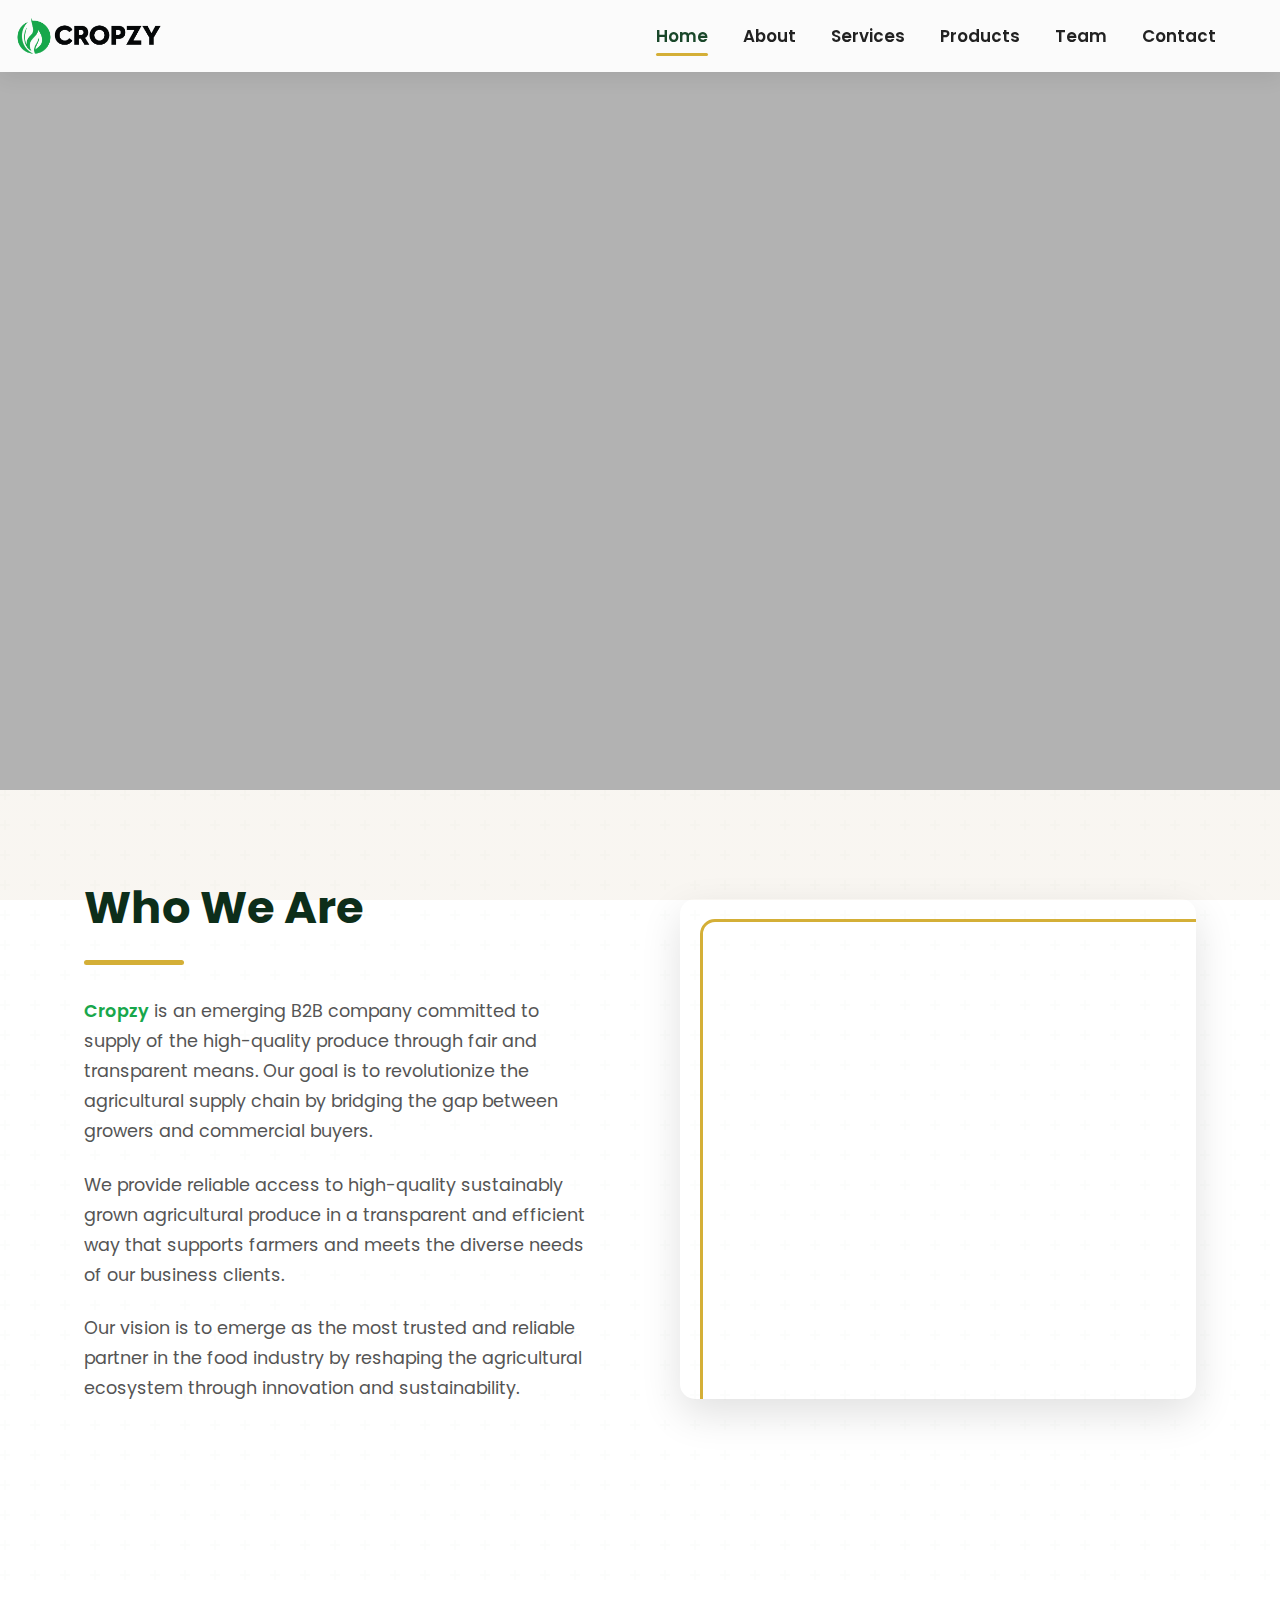
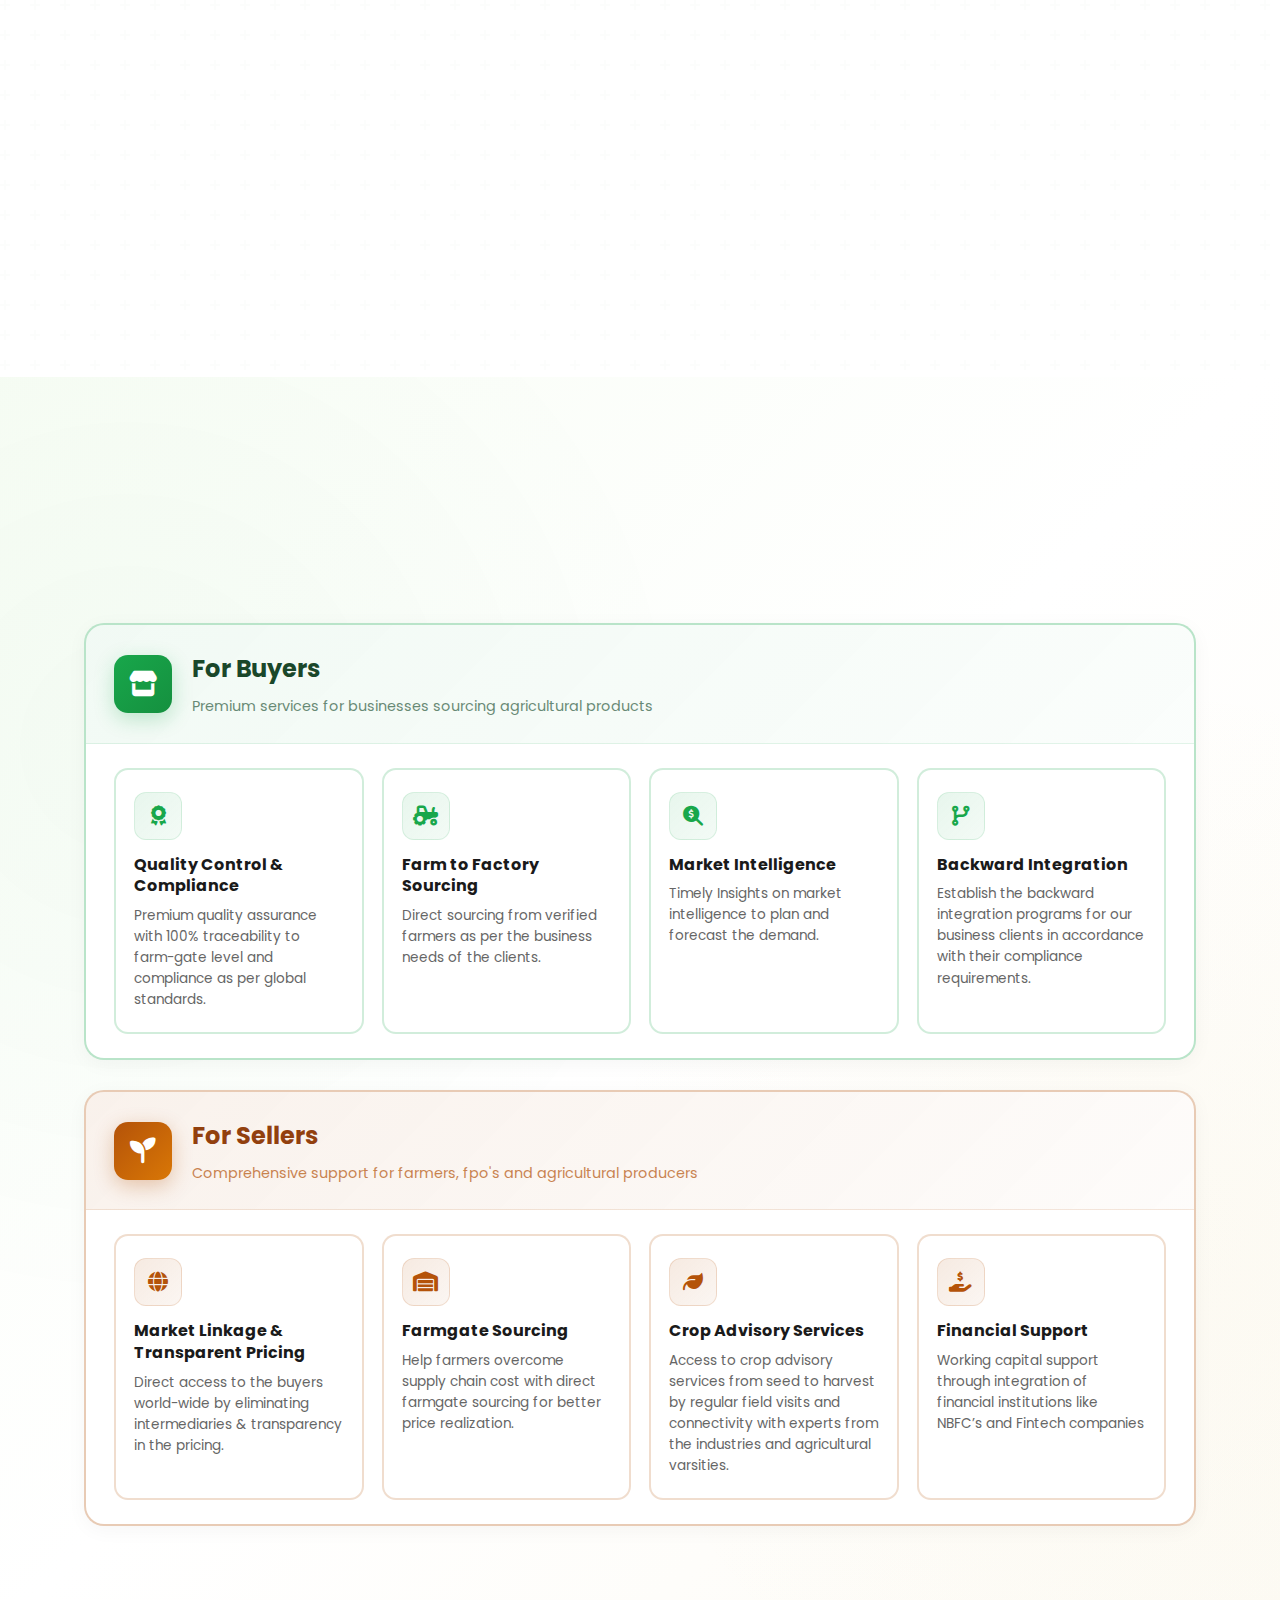
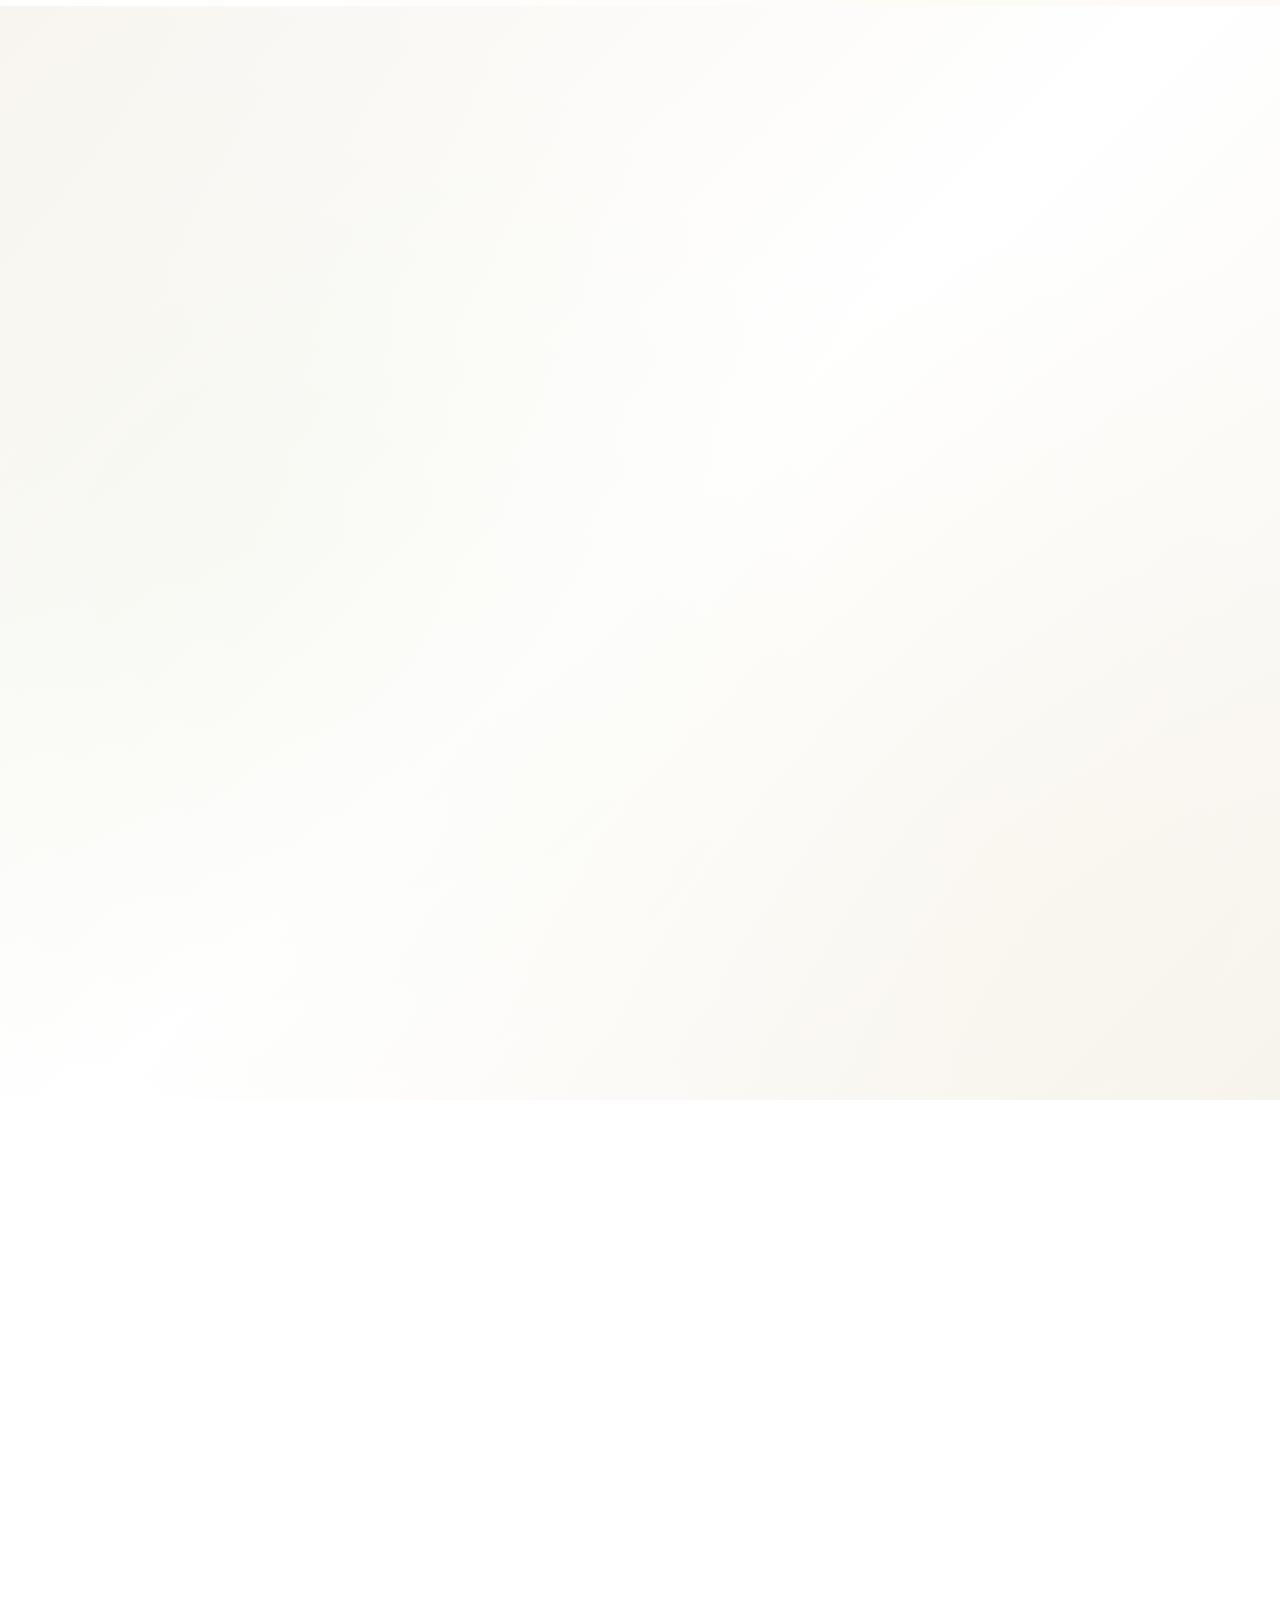
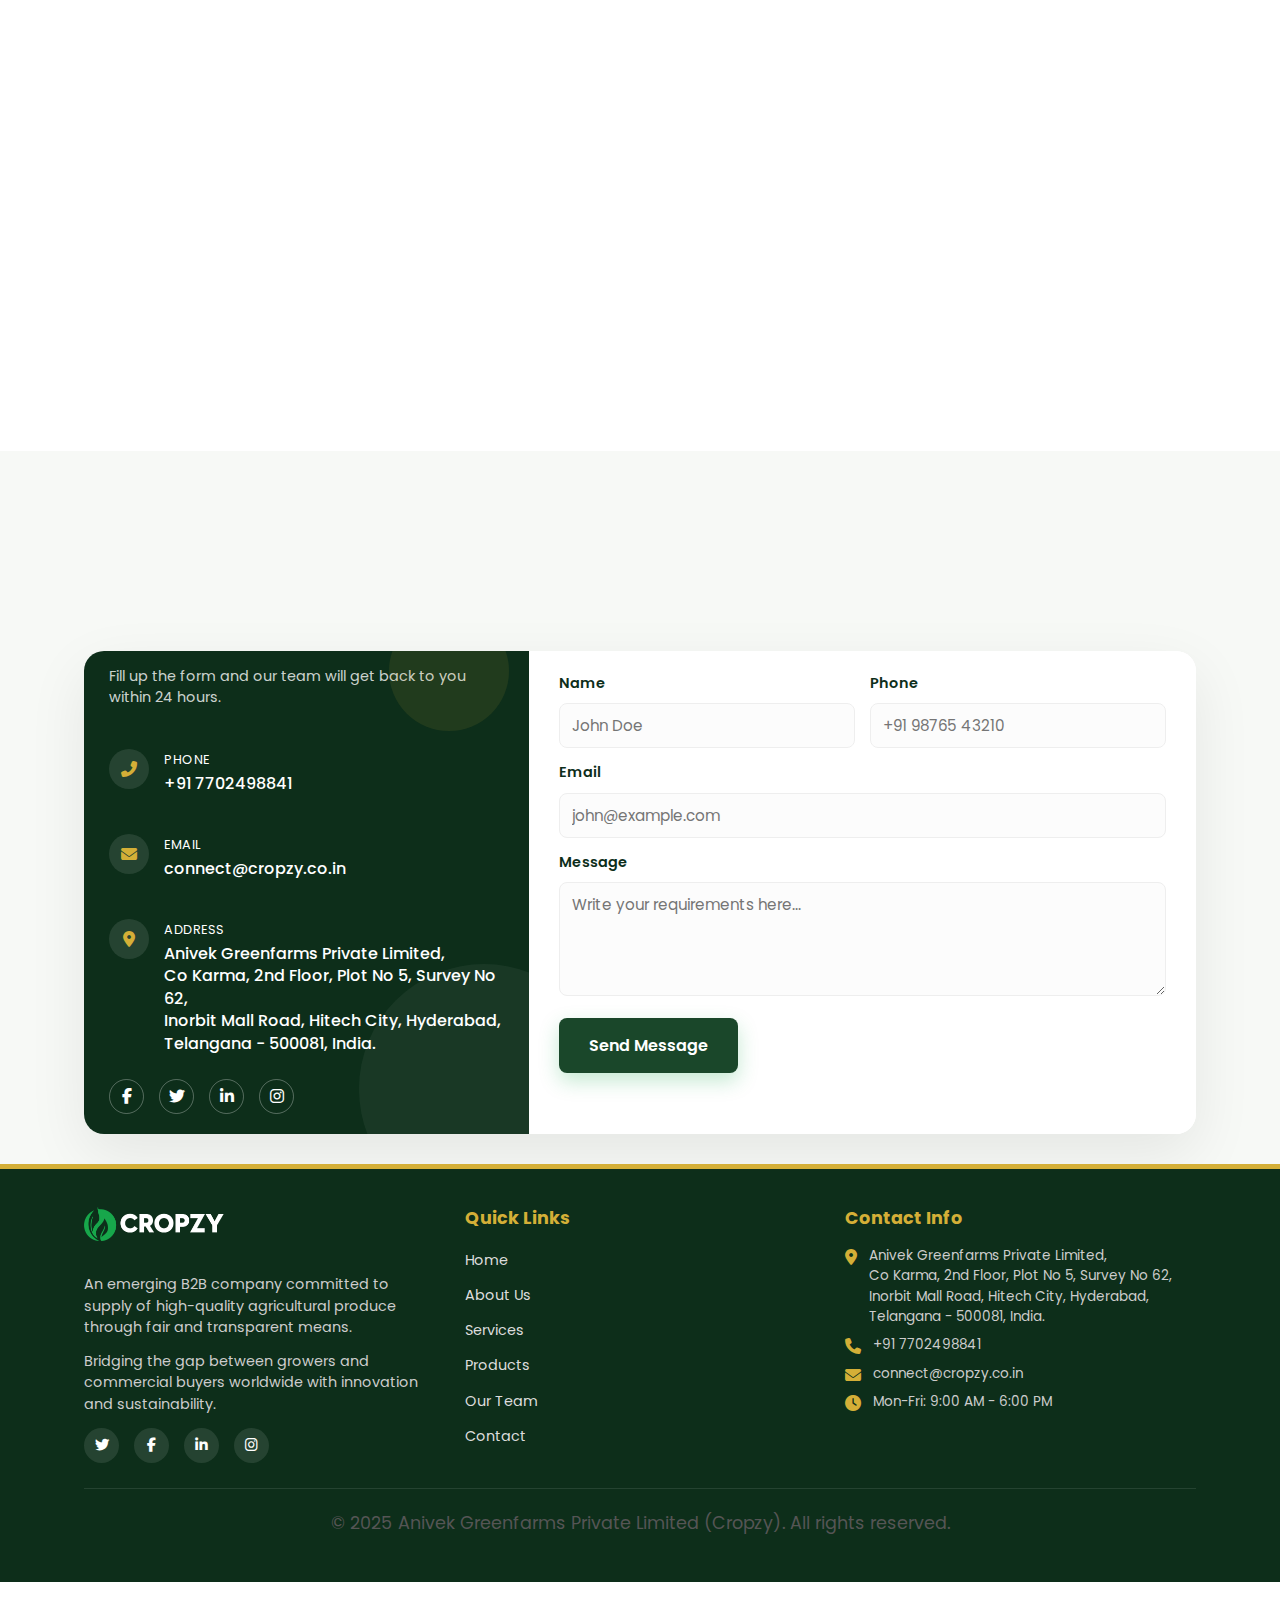
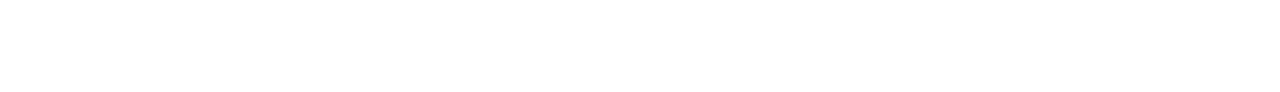
<file: index.html>
<!DOCTYPE html>
<html lang="en">

<head>
  <meta charset="UTF-8">
  <meta name="viewport" content="width=device-width, initial-scale=1.0">
  <meta name="google-site-verification" content="rydvecDxbzFoAxORXyuOIcJG6XHMUKabRFxxntPPmFE" />
  <link rel="icon" href="https://www.cropzy.co.in/favicon.png" sizes="48x48">
  <title>Cropzy | Anivek Greenfarms - Premium B2B Agricultural Supply</title>
  <link rel="preconnect" href="https://fonts.googleapis.com">
  <link rel="preconnect" href="https://fonts.gstatic.com" crossorigin>
  <link
    href="https://fonts.googleapis.com/css2?family=Poppins:wght@300;400;500;600;700;800&family=Playfair+Display:wght@600;700;800&display=swap"
    rel="stylesheet">
  <link rel="stylesheet" href="https://cdnjs.cloudflare.com/ajax/libs/font-awesome/6.4.0/css/all.min.css">
  <link rel="stylesheet" href="styles.css">
</head>


<body>
  <!-- Header & Navigation -->
  <header id="mainHeader">
    <div class="container header-container">
      <a href="#home" class="logo">
        <img src="images/Cropzy_4-0100.png" alt="CROPZY Logo" class="logo-image">
      </a>

      <button class="mobile-menu-btn" id="mobileMenuBtn">
        <i class="fas fa-bars"></i>
      </button>
      <nav id="mainNav">
        <ul>
          <li><a href="#home" class="active">Home</a></li>
          <li><a href="about.html">About</a></li>
          <li><a href="#services">Services</a></li>
          <li><a href="#products">Products</a></li>
          <li><a href="#team">Team</a></li>
          <li><a href="#contact">Contact</a></li>
        </ul>
      </nav>
    </div>
  </header>

  <!-- Hero Section -->
  <section class="hero" id="home">
    <div class="container">
      <div class="hero-content">
        <h1>Premium Agricultural Supply Chain Solutions</h1>
        <p>Cropzy is an emerging B2B company committed to supply of high-quality agricultural produce through fair and
          transparent means. We revolutionize the agricultural supply chain by connecting growers with business clients
          worldwide.</p>
        <div class="hero-btns">
          <a href="#contact" class="btn">Connect With Us</a>
          <a href="#products" class="btn btn-gold">Explore Products</a>
        </div>
      </div>
    </div>
  </section>

  <!-- About Section -->
  <section class="about-section section-pattern" id="about">
    <div class="container">
      <div class="about-content">
        <div class="about-text">
          <h2>Who We Are</h2>
          <p><span class="highlight" style="color: #18a74b;">Cropzy</span> is an emerging B2B company committed to
            supply of the high-quality produce through fair and transparent means. Our goal is to revolutionize the
            agricultural supply chain by bridging the gap between growers and commercial buyers.</p>
          <p>We provide reliable access to high-quality sustainably grown agricultural produce in a transparent and
            efficient way that supports farmers and meets the diverse needs of our business clients.</p>
          <p>Our vision is to emerge as the most trusted and reliable partner in the food industry by reshaping the
            agricultural ecosystem through innovation and sustainability.</p>
        </div>
        <div class="about-image"></div>
      </div>

      <div class="about-cards">
        <div class="about-card">
          <i class="fa-solid fa-leaf" style="color: #18a74b;"></i>
          <h3>Our Vision</h3>
          <p>To emerge as the most trusted and reliable partner in the food industry by reshaping the agricultural
            ecosystem through innovation and sustainability, leaving a positive impact on farmers' livelihoods.</p>
        </div>
        <div class="about-card">
          <i class="fas fa-handshake" style="color: #18a74b;"></i>
          <h3>Our Mission</h3>
          <p>To provide reliable access to high-quality sustainably grown agricultural produce in a transparent and
            efficient way that supports farmers and meets the diverse needs of our business clients.</p>
        </div>
      </div>
    </div>
  </section>

  <!-- Services Section - Full Width Container Cards -->
  <section class="services-section" id="services">
    <div class="container">
      <div class="section-title-center">
        <h2>Our Services</h2>
        <p>Comprehensive solutions for both buyers and sellers in the agricultural supply chain. We provide end-to-end
          services that ensure quality, transparency, and efficiency.</p>
      </div>

      <!-- For Buyers - Full Width Container Card -->
      <div class="service-full-card buyer-full-card">
        <div class="full-card-header">
          <div class="full-header-icon">
            <i class="fas fa-store"></i>
          </div>
          <div class="full-header-text">
            <h3>For Buyers</h3>
            <p>Premium services for businesses sourcing agricultural products</p>
          </div>
        </div>

        <div class="inner-services-row">
          <div class="inner-card">
            <div class="inner-icon buyer-icon">
              <i class="fas fa-award"></i>
            </div>
            <h4>Quality Control & Compliance</h4>
            <p>Premium quality assurance with 100% traceability to farm-gate level and compliance as per global
              standards.</p>
          </div>

          <div class="inner-card">
            <div class="inner-icon buyer-icon">
              <i class="fas fa-tractor"></i>
            </div>
            <h4>Farm to Factory Sourcing</h4>
            <p>Direct sourcing from verified farmers as per the business needs of the clients.</p>
          </div>

          <div class="inner-card">
            <div class="inner-icon buyer-icon">
              <i class="fas fa-search-dollar"></i>
            </div>
            <h4>Market Intelligence</h4>
            <p>Timely Insights on market intelligence to plan and forecast the demand.</p>
          </div>

          <div class="inner-card">
            <div class="inner-icon buyer-icon">
              <i class="fas fa-code-branch"></i>
            </div>
            <h4>Backward Integration</h4>
            <p>Establish the backward integration programs for our business clients in accordance with their compliance
              requirements.</p>
          </div>
        </div>
      </div>

      <!-- For Sellers - Full Width Container Card -->
      <div class="service-full-card seller-full-card">
        <div class="full-card-header">
          <div class="full-header-icon">
            <i class="fas fa-seedling"></i>
          </div>
          <div class="full-header-text">
            <h3>For Sellers</h3>
            <p>Comprehensive support for farmers, fpo's and agricultural producers</p>
          </div>
        </div>

        <div class="inner-services-row">
          <div class="inner-card">
            <div class="inner-icon seller-icon">
              <i class="fas fa-globe"></i>
            </div>
            <h4>Market Linkage & Transparent Pricing</h4>
            <p>Direct access to the buyers world-wide by eliminating intermediaries & transparency in the pricing.</p>
          </div>

          <div class="inner-card">
            <div class="inner-icon seller-icon">
              <i class="fas fa-warehouse"></i>
            </div>
            <h4>Farmgate Sourcing</h4>
            <p>Help farmers overcome supply chain cost with direct farmgate sourcing for better price realization.</p>
          </div>

          <div class="inner-card">
            <div class="inner-icon seller-icon">
              <i class="fas fa-leaf"></i>
            </div>
            <h4>Crop Advisory Services</h4>
            <p>Access to crop advisory services from seed to harvest by regular field visits and connectivity with
              experts from the industries and agricultural varsities.</p>
          </div>

          <div class="inner-card">
            <div class="inner-icon seller-icon">
              <i class="fas fa-hand-holding-usd"></i>
            </div>
            <h4>Financial Support</h4>
            <p>Working capital support through integration of financial institutions like NBFC’s and Fintech companies
            </p>
          </div>
        </div>
      </div>

    </div>
  </section>

  <!-- REPLACE your existing <section id="products"> with this block -->
  <section id="products" class="premium-products">
    <div class="container">

      <div class="section-title-center">
        <h2>Our Products</h2>
        <p>High-quality agricultural produce sourced directly from verified farmers. We ensure premium quality with
          complete traceability from farm to your facility.</p>
      </div>

      <div class="products-grid" role="list" aria-label="Product categories">
        <!-- Product 1: Spices & Herbs -->
        <article class="product-box" role="listitem">
          <div class="product-img img-spices">
            <img src="images/WhatsApp Image 2025-12-10 at 14.59.59_08ddf57f.jpg" alt="Spices & Herbs">
          </div>
          <h3>Spices &amp; Herbs</h3>
          <!-- changed to link to spices.html -->
          <a href="spices.html" class="view-btn" role="button">VIEW ALL ↗</a>
          <div id="list-spices" class="hidden-list" hidden>
            <ul>
              <li>Dry Red Chilli</li>
              <li>Turmeric</li>
              <li>Cumin</li>
              <li>Coriander</li>
              <li>Black Pepper</li>
              <li>Cardamom</li>
            </ul>
          </div>
        </article>

        <!-- Product 2: Grains & Pulses -->
        <article class="product-box" role="listitem">
          <div class="product-img img-grains">
            <img src="images/dbaca923ca4570a51c72a89c5f7fcbde.jpg" alt="Grains & Pulses">
          </div>
          <h3>Grains &amp; Pulses</h3>
          <!-- changed to link to grains.html -->
          <a href="grains.html" class="view-btn" role="button">VIEW ALL ↗</a>
          <div id="list-grains" class="hidden-list" hidden>
            <ul>
              <li>Maize</li>
              <li>Rice</li>
              <li>Wheat</li>
              <li>Millets</li>
              <li>Tur Dal</li>
              <li>Chana Dal</li>
            </ul>
          </div>
        </article>

        <!-- Product 3: Nuts & Seeds -->
        <article class="product-box" role="listitem">
          <div class="product-img img-nuts">
            <img src="images/nuts.jpeg" alt="Nuts & Seeds">
          </div>
          <h3>Nuts &amp; Seeds</h3>
          <!-- changed to link to nuts.html -->
          <a href="nuts.html" class="view-btn" role="button">VIEW ALL ↗</a>
          <div id="list-nuts" class="hidden-list" hidden>
            <ul>
              <li>Peanuts</li>
              <li>Cashew Nuts</li>
              <li>Sesame Seeds</li>
              <li>Sunflower Seeds</li>
              <li>Chia Seeds</li>
              <li>Basil Seeds</li>
            </ul>
          </div>
        </article>

        <!-- Product 4: Fruits & Vegetables -->
        <article class="product-box" role="listitem">
          <div class="product-img img-fruits">
            <img src="images/veg&fruits.jpg" alt="Fruits & Vegetables">
          </div>
          <h3>Fruits &amp; Vegetables</h3>
          <!-- changed to link to fruits.html -->
          <a href="fruits.html" class="view-btn" role="button">VIEW ALL ↗</a>
          <div id="list-fruits" class="hidden-list" hidden>
            <ul>
              <li>Seasonal Fruits</li>
              <li>Imported Fruits</li>
              <li>Fresh Vegetables</li>
            </ul>
          </div>
        </article>

        <!-- Product 5: Beverages -->
        <article class="product-box" role="listitem">
          <div class="product-img img-beverages">
            <img src="images/124454.jpg" alt="Beverages">
          </div>
          <h3>Beverages</h3>
          <!-- changed to link to beverages.html -->
          <a href="beverages.html" class="view-btn" role="button">VIEW ALL ↗</a>
          <div id="list-beverages" class="hidden-list" hidden>
            <ul>
              <li>Coffee</li>
              <li>Tea Leaves</li>
              <li>Herbal Infusions</li>
            </ul>
          </div>
        </article>

        <!-- Product 6: Dehydrated Vegetables -->
        <article class="product-box" role="listitem">
          <div class="product-img img-dehyd">
            <img src="images/8060.jpg" alt="Dehydrated Vegetables">
          </div>
          <h3>Dehydrated Vegetables</h3>
          <!-- changed to link to dehydrated.html -->
          <a href="dehydrated.html" class="view-btn" role="button">VIEW ALL ↗</a>
          <div id="list-dehyd" class="hidden-list" hidden>
            <ul>
              <li>Dehydrated Onion</li>
              <li>Dehydrated Garlic</li>
              <li>Dehydrated Fruits</li>
            </ul>
          </div>
        </article>
      </div> <!-- .products-grid -->

    </div> <!-- .container -->

    <!-- Modal (shared) -->
    <div id="productModal" class="modal" aria-hidden="true" role="dialog" aria-modal="true"
      aria-labelledby="modalTitle">
      <div class="modal-backdrop" data-close></div>
      <div class="modal-panel" role="document">
        <button class="close-modal" aria-label="Close">✕</button>
        <div class="modal-inner" id="modalInner" tabindex="0">
          <!-- JS will inject title + list here -->
        </div>
      </div>
    </div>
  </section>

  <!-- Styles -->
  <style>
    :root {
      --accent: #74b42c;
      --muted: #666;
      --card-bg: #fff;
      --max: 1200px;
    }

    /* Premium Products Section Background */
    .premium-products {
      background: linear-gradient(135deg, #f8f5f0 0%, #ffffff 50%, #f8f5f0 100%);
      position: relative;
      overflow: hidden;
    }

    .premium-products::before {
      content: '';
      position: absolute;
      top: 0;
      left: 0;
      width: 100%;
      height: 100%;
      background-image:
        radial-gradient(circle at 20% 50%, rgba(116, 180, 44, 0.03) 0%, transparent 50%),
        radial-gradient(circle at 80% 80%, rgba(212, 175, 55, 0.03) 0%, transparent 50%);
      pointer-events: none;
    }

    .section-title-center {
      text-align: center;
      margin-bottom: 28px;
      position: relative;
      z-index: 1;
    }

    .section-title-center h2 {
      font-size: 28px;
      margin-bottom: 6px;
      color: #222;
      animation: fadeInDown 0.6s ease-out;
    }

    .section-title-center p {
      color: var(--muted);
      max-width: 820px;
      margin: 0 auto;
      animation: fadeInUp 0.6s ease-out 0.2s backwards;
    }

    @keyframes fadeInDown {
      from {
        opacity: 0;
        transform: translateY(-20px);
      }

      to {
        opacity: 1;
        transform: translateY(0);
      }
    }

    @keyframes fadeInUp {
      from {
        opacity: 0;
        transform: translateY(20px);
      }

      to {
        opacity: 1;
        transform: translateY(0);
      }
    }

    .products-grid {
      display: grid;
      grid-template-columns: repeat(3, 1fr);
      gap: 28px;
      align-items: start;
      position: relative;
      z-index: 1;
    }

    .product-box {
      text-align: center;
      background: transparent;
      opacity: 0;
      animation: productFadeIn 0.6s ease-out forwards;
    }

    .product-box:nth-child(1) {
      animation-delay: 0.1s;
    }

    .product-box:nth-child(2) {
      animation-delay: 0.2s;
    }

    .product-box:nth-child(3) {
      animation-delay: 0.3s;
    }

    .product-box:nth-child(4) {
      animation-delay: 0.4s;
    }

    .product-box:nth-child(5) {
      animation-delay: 0.5s;
    }

    .product-box:nth-child(6) {
      animation-delay: 0.6s;
    }

    @keyframes productFadeIn {
      from {
        opacity: 0;
        transform: translateY(30px);
      }

      to {
        opacity: 1;
        transform: translateY(0);
      }
    }

    /* equal image box with premium effects */
    .product-img {
      width: 100%;
      height: 260px;
      border-radius: 10px;
      overflow: hidden;
      background: #f7f7f7;
      display: flex;
      align-items: center;
      justify-content: center;
      position: relative;
      box-shadow:
        0 4px 15px rgba(0, 0, 0, 0.08),
        0 1px 3px rgba(0, 0, 0, 0.06);
      transition: all 0.4s cubic-bezier(0.4, 0, 0.2, 1);
    }

    .product-img::after {
      content: '';
      position: absolute;
      inset: 0;
      background: linear-gradient(135deg,
          rgba(116, 180, 44, 0.1) 0%,
          transparent 50%,
          rgba(212, 175, 55, 0.1) 100%);
      opacity: 0;
      transition: opacity 0.4s ease;
    }

    .product-box:hover .product-img {
      transform: translateY(-8px);
      box-shadow:
        0 12px 35px rgba(0, 0, 0, 0.15),
        0 4px 10px rgba(0, 0, 0, 0.08);
    }

    .product-box:hover .product-img::after {
      opacity: 1;
    }

    /* base image rule */
    .product-img img {
      width: 100%;
      height: 100%;
      object-fit: cover;
      object-position: center;
      display: block;
      transition: transform 0.5s cubic-bezier(0.4, 0, 0.2, 1);
    }

    .product-img:hover img {
      transform: scale(1.08);
    }

    .product-box h3 {
      font-size: 18px;
      margin: 14px 0 10px;
      color: #222;
      font-weight: 700;
      transition: all 0.3s ease;
    }

    .product-box:hover h3 {
      color: var(--accent);
      transform: translateY(-2px);
    }

    /* Premium button styling */
    .view-btn {
      background: linear-gradient(135deg, var(--accent) 0%, #5fa325 100%);
      color: #fff;
      border: none;
      padding: 10px 20px;
      border-radius: 40px;
      cursor: pointer;
      font-weight: 700;
      box-shadow:
        0 8px 18px rgba(116, 180, 44, 0.25),
        0 2px 6px rgba(116, 180, 44, 0.15);
      text-decoration: none;
      display: inline-block;
      position: relative;
      overflow: hidden;
      transition: all 0.3s cubic-bezier(0.4, 0, 0.2, 1);
    }

    .view-btn::before {
      content: '';
      position: absolute;
      top: 0;
      left: -100%;
      width: 100%;
      height: 100%;
      background: linear-gradient(90deg,
          transparent,
          rgba(255, 255, 255, 0.3),
          transparent);
      transition: left 0.5s ease;
    }

    .view-btn:hover::before {
      left: 100%;
    }

    .view-btn:hover {
      transform: translateY(-3px);
      box-shadow:
        0 12px 28px rgba(116, 180, 44, 0.35),
        0 4px 10px rgba(116, 180, 44, 0.2);
      background: linear-gradient(135deg, #5fa325 0%, var(--accent) 100%);
    }

    .view-btn:active {
      transform: translateY(-1px);
    }

    .hidden-list {
      display: none;
    }

    /* Modal with premium animations */
    .modal {
      display: none;
      position: fixed;
      inset: 0;
      z-index: 9000;
      align-items: center;
      justify-content: center;
    }

    .modal[aria-hidden="false"] {
      display: flex;
      animation: modalFadeIn 0.3s ease;
    }

    @keyframes modalFadeIn {
      from {
        opacity: 0;
      }

      to {
        opacity: 1;
      }
    }

    .modal-backdrop {
      position: fixed;
      inset: 0;
      background: rgba(0, 0, 0, 0.5);
      backdrop-filter: blur(4px);
      animation: backdropFadeIn 0.3s ease;
    }

    @keyframes backdropFadeIn {
      from {
        opacity: 0;
      }

      to {
        opacity: 1;
      }
    }

    .modal-panel {
      width: min(720px, 94%);
      background: #fff;
      border-radius: 10px;
      padding: 20px;
      z-index: 95;
      box-shadow: 0 30px 80px rgba(10, 10, 10, 0.25);
      position: relative;
      max-height: 80vh;
      overflow: auto;
      animation: modalSlideUp 0.4s cubic-bezier(0.4, 0, 0.2, 1);
    }

    @keyframes modalSlideUp {
      from {
        opacity: 0;
        transform: translateY(30px) scale(0.95);
      }

      to {
        opacity: 1;
        transform: translateY(0) scale(1);
      }
    }

    .close-modal {
      position: absolute;
      right: 12px;
      top: 10px;
      background: transparent;
      border: none;
      font-size: 18px;
      cursor: pointer;
      width: 32px;
      height: 32px;
      border-radius: 50%;
      display: flex;
      align-items: center;
      justify-content: center;
      transition: all 0.3s ease;
    }

    .close-modal:hover {
      background: rgba(0, 0, 0, 0.05);
      transform: rotate(90deg);
    }

    .modal-inner h4 {
      margin: 0 0 8px 0;
      font-size: 20px;
    }

    .modal-inner ul {
      margin: 10px 0 0 18px;
      color: var(--muted);
    }

    /* Responsive */
    @media (max-width:1000px) {
      .products-grid {
        grid-template-columns: repeat(2, 1fr);
        gap: 20px;
      }

      .product-img {
        height: 220px;
      }
    }

    @media (max-width:600px) {
      .products-grid {
        grid-template-columns: 1fr;
        gap: 18px;
      }

      .product-img {
        height: 260px;
      }
    }

    /* Per-item customization */
    .img-spices img {
      object-fit: fill;
    }

    .img-grains img {
      object-fit: cover;
      transform: scale(1.05);
    }

    .img-nuts img {
      object-fit: cover;
      transform: scale(1.08);
    }

    .img-fruits img {
      object-fit: fill;
    }

    .img-beverages img {
      object-fit: cover;
      object-position: center top;
    }

    .img-dehyd img {
      object-fit: fill;
    }
  </style>

  <!-- Script -->
  <script>
    (function () {
      const modal = document.getElementById('productModal');
      const modalInner = document.getElementById('modalInner');
      const closeBtn = modal.querySelector('.close-modal');
      const backdrop = modal.querySelector('.modal-backdrop');

      // Only bind modal behavior to elements that still have data-target
      const viewButtons = document.querySelectorAll('.view-btn[data-target]');

      function openModal(contentEl) {
        modalInner.innerHTML = '';
        const wrap = document.createElement('div');
        const title = contentEl.previousElementSibling ? contentEl.previousElementSibling.textContent : 'Items';
        wrap.innerHTML = '<h4>' + title + '</h4>' + contentEl.innerHTML;
        // show list (ensure visible)
        wrap.querySelectorAll('[hidden]').forEach(n => n.hidden = false);
        modalInner.appendChild(wrap);
        modal.setAttribute('aria-hidden', 'false');
        document.body.style.overflow = 'hidden';
      }

      function closeModal() {
        modal.setAttribute('aria-hidden', 'true');
        modalInner.innerHTML = '';
        document.body.style.overflow = '';
      }

      viewButtons.forEach(btn => {
        btn.addEventListener('click', () => {
          const id = btn.getAttribute('data-target');
          const source = document.getElementById(id);
          if (source) openModal(source);
        });
      });

      closeBtn.addEventListener('click', closeModal);
      backdrop.addEventListener('click', closeModal);
      window.addEventListener('keydown', e => { if (e.key === 'Escape' && modal.getAttribute('aria-hidden') === 'false') closeModal(); });
    })();
  </script>





  <!-- Team Section -->
  <section class="team-section" id="team">
    <div class="container">
      <div class="section-title-center">
        <h2>Our Leadership Team</h2>
        <p>Experienced professionals dedicated to revolutionizing the agricultural supply chain with innovation,
          sustainability, and transparency.</p>
      </div>

      <div class="team-members">
        <div class="team-member">
          <div class="member-img" style="background-image: url('images/newww.png');">
            <!-- Overlay removed from here -->
          </div>
          <div class="team-info-box">
            <h3>Patlolla Vivekananda Reddy</h3>
            <p class="designation">Founder & CEO</p>
          </div>
          <div class="team-member-content">
            <p>Visionary leader with over 10 years of experience in agricultural supply chain management. Committed to
              creating sustainable partnerships between farmers and businesses worldwide.</p>
            <p>His expertise in market intelligence and quality control ensures that Cropzy delivers premium products
              with complete traceability.</p>
          </div>
        </div>

        <div class="team-member">
          <div class="member-img"
            style="background-image: url('images/WhatsApp_Image_2025-12-16_at_12.00.06_PM-removebg-preview.png');">
            <!-- Overlay removed from here -->
          </div>
          <div class="team-info-box">
            <h3>Pendyala Anil Kumar</h3>
            <p class="designation">Co-Founder & CBO</p>
          </div>
          <div class="team-member-content">
            <p>Business strategist with a focus on creating sustainable partnerships in the food industry. His
              innovative approach to market linkage has helped thousands of farmers get better price realization.</p>
            <p>Anil's expertise in financial integration and backward integration programs has been instrumental in
              Cropzy's growth and farmer support initiatives.</p>
          </div>
        </div>
      </div>
    </div>
  </section>

  <!-- Updated Contact Section - Compact Design -->
  <!-- New Modern Contact Section -->
  <section class="contact-section-modern" id="contact">
    <div class="container">
      <div class="section-title-center">
        <h2>Get in Touch</h2>
        <p>We are here to help you source the best quality agricultural produce.</p>
      </div>

      <div class="modern-contact-wrapper">
        <!-- Info Side -->
        <div class="contact-info-side">
          <h3>Contact Information</h3>
          <p class="info-intro">Fill up the form and our team will get back to you within 24 hours.</p>

          <div class="contact-details-list">
            <div class="c-item">
              <div class="icon-circle"><i class="fas fa-phone-alt"></i></div>
              <div class="c-text">
                <span>Phone</span>
                <p>+91 7702498841</p>
              </div>
            </div>

            <div class="c-item">
              <div class="icon-circle"><i class="fas fa-envelope"></i></div>
              <div class="c-text">
                <span>Email</span>
                <p>connect@cropzy.co.in</p>
              </div>
            </div>

            <div class="c-item">
              <div class="icon-circle"><i class="fas fa-map-marker-alt"></i></div>
              <div class="c-text">
                <span>Address</span>
                <p>Anivek Greenfarms Private Limited,<br>Co Karma, 2nd Floor, Plot No 5, Survey No 62,<br>Inorbit Mall
                  Road, Hitech City, Hyderabad,<br>Telangana - 500081, India.</p>
              </div>
            </div>
          </div>

          <div class="side-socials">
            <a href="#"><i class="fab fa-facebook-f"></i></a>
            <a href="#"><i class="fab fa-twitter"></i></a>
            <a href="#"><i class="fab fa-linkedin-in"></i></a>
            <a href="#"><i class="fab fa-instagram"></i></a>
          </div>

          <!-- Decorative circle -->
          <div class="big-circle"></div>
        </div>

        <!-- Form Side -->
        <div class="contact-form-side">
          <form id="contactFormNew">
            <div class="input-row">
              <div class="input-wrap">
                <label>Name</label>
                <input type="text" placeholder="John Doe" required>
              </div>
              <div class="input-wrap">
                <label>Phone</label>
                <input type="tel" placeholder="+91 98765 43210" required>
              </div>
            </div>

            <div class="input-wrap">
              <label>Email</label>
              <input type="email" placeholder="john@example.com" required>
            </div>

            <div class="input-wrap">
              <label>Message</label>
              <textarea placeholder="Write your requirements here..." rows="4"></textarea>
            </div>

            <button type="submit" class="send-btn">Send Message</button>
          </form>
        </div>
      </div>
    </div>
  </section>

  <!-- Footer -->
  <footer>
    <div class="container">
      <div class="footer-content">
        <div class="footer-about">
          <a href="#home" style="margin-bottom: 10px; display: block;">
            <img src="images/Cropzy_3.png White Text.png" alt="CROPZY Logo" class="logo-image">
          </a>
          <p>An emerging B2B company committed to supply of high-quality agricultural produce through fair and
            transparent means.</p>
          <p>Bridging the gap between growers and commercial buyers worldwide with innovation and sustainability.</p>
          <div class="social-links">
            <a href="#"><i class="fab fa-twitter"></i></a>
            <a href="#"><i class="fab fa-facebook-f"></i></a>
            <a href="#"><i class="fab fa-linkedin-in"></i></a>
            <a href="#"><i class="fab fa-instagram"></i></a>
          </div>
        </div>

        <div class="footer-links">
          <h3>Quick Links</h3>
          <ul>
            <li><a href="#home">Home</a></li>
            <li><a href="#about">About Us</a></li>
            <li><a href="#services">Services</a></li>
            <li><a href="#products">Products</a></li>
            <li><a href="#team">Our Team</a></li>
            <li><a href="#contact">Contact</a></li>
          </ul>
        </div>

        <div class="footer-contact">
          <h3>Contact Info</h3>
          <p><i class="fas fa-map-marker-alt"></i> Anivek Greenfarms Private Limited,<br>Co Karma, 2nd Floor, Plot No 5,
            Survey No 62,<br>Inorbit Mall Road, Hitech City, Hyderabad,<br>Telangana - 500081, India.</p>
          <p><i class="fas fa-phone"></i> +91 7702498841</p>
          <p><i class="fas fa-envelope"></i> connect@cropzy.co.in</p>
          <p><i class="fas fa-clock"></i> Mon-Fri: 9:00 AM - 6:00 PM</p>
        </div>
      </div>

      <div class="copyright">
        <p>&copy; 2025 Anivek Greenfarms Private Limited (Cropzy). All rights reserved.</p>
      </div>
    </div>
  </footer>

  <script src="script.js"></script>
</body>

</html>
</file>
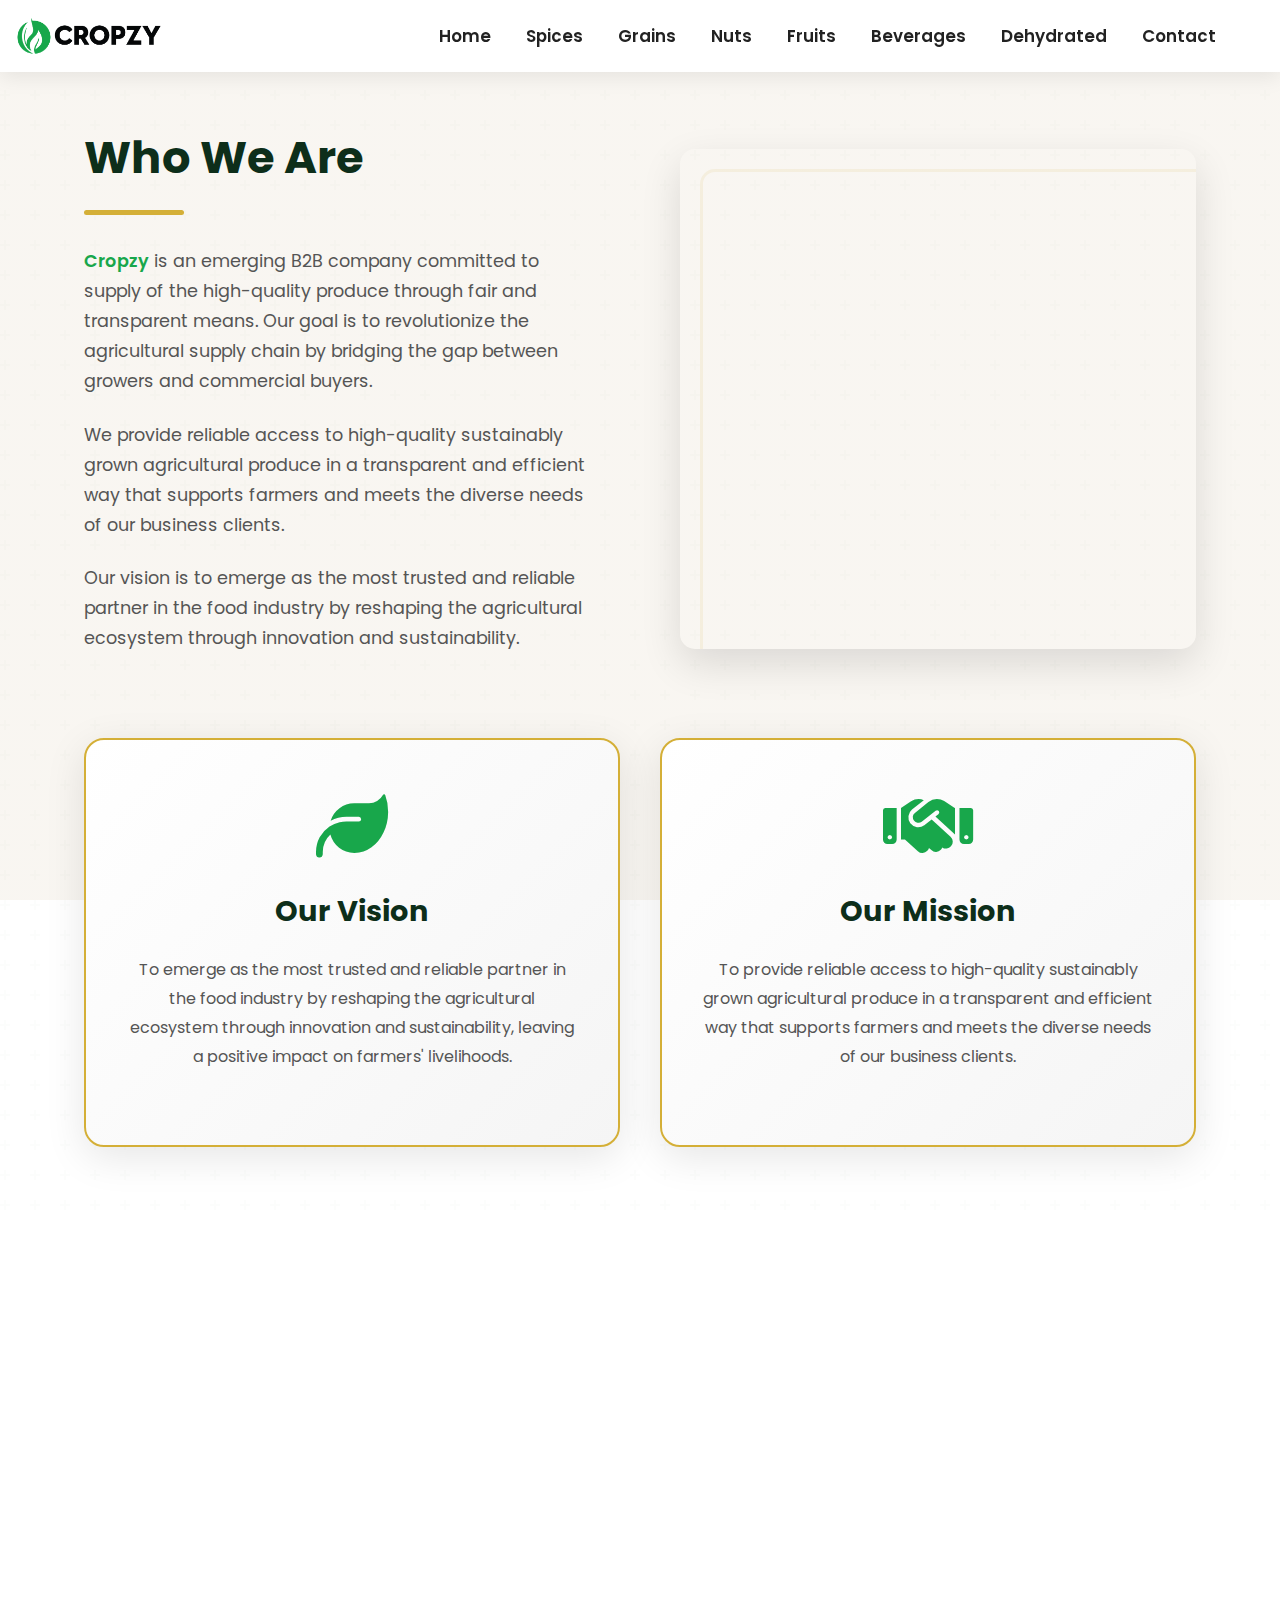
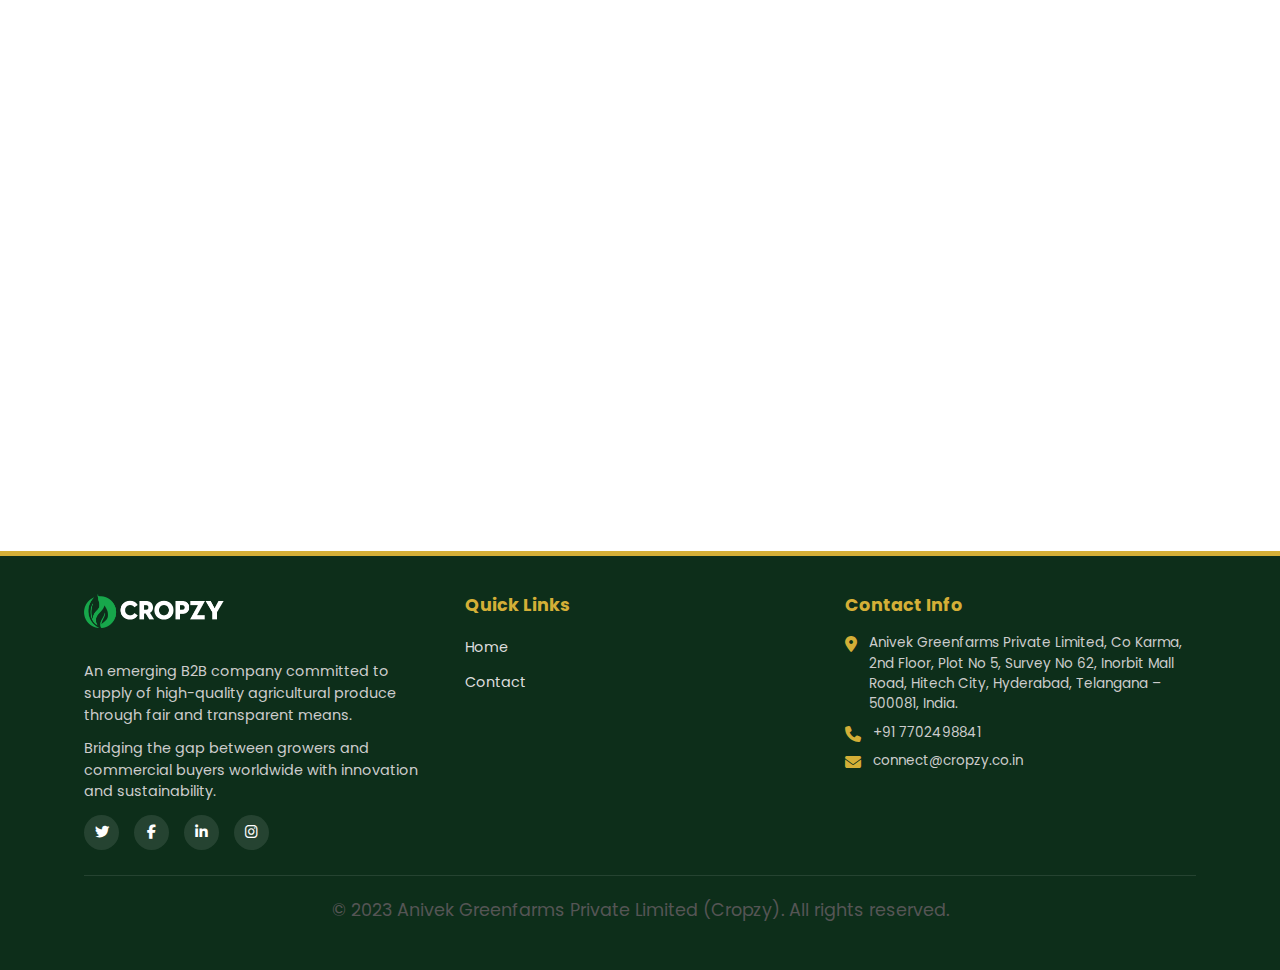
<file: about.html>
<!DOCTYPE html>
<html lang="en">
<head>
  <meta charset="utf-8" />
  <meta name="viewport" content="width=device-width, initial-scale=1" />
  <title>About — ANIVEK GREENFARMS PRIVATE LIMITED (Cropzy)</title>
  <link rel="preconnect" href="https://fonts.googleapis.com">
  <link rel="preconnect" href="https://fonts.gstatic.com" crossorigin>
  <link href="https://fonts.googleapis.com/css2?family=Poppins:wght@300;400;500;600;700;800&family=Playfair+Display:wght@600;700;800&display=swap" rel="stylesheet">
  <link rel="stylesheet" href="https://cdnjs.cloudflare.com/ajax/libs/font-awesome/6.4.0/css/all.min.css">
  <link rel="stylesheet" href="styles.css">
</head>
<body>
  <header id="mainHeader">
    <div class="container header-container">
      <a href="index.html" class="logo">
        <img src="images/Cropzy_4-0100.png" alt="CROPZY Logo" class="logo-image">
      </a>
      <button class="mobile-menu-btn" id="mobileMenuBtn"><i class="fas fa-bars"></i></button>
      <nav id="mainNav">
        <ul>
          <li><a href="index.html">Home</a></li>
          <li><a href="spices.html">Spices</a></li>
          <li><a href="grains.html">Grains</a></li>
          <li><a href="nuts.html">Nuts</a></li>
          <li><a href="fruits.html">Fruits</a></li>
          <li><a href="beverages.html">Beverages</a></li>
          <li><a href="dehydrated.html">Dehydrated</a></li>
          <li><a href="contact.html">Contact</a></li>
        </ul>
      </nav>
    </div>
  </header>

  <main>
    <section class="about-section section-pattern" id="about">
      <div class="container">
        <div class="about-content">
          <div class="about-text">
            <h2>Who We Are</h2>
            <p><span class="highlight" style="color: #18a74b;">Cropzy</span> is an emerging B2B company committed to
              supply of the high-quality produce through fair and transparent means. Our goal is to revolutionize the
              agricultural supply chain by bridging the gap between growers and commercial buyers.</p>
            <p>We provide reliable access to high-quality sustainably grown agricultural produce in a transparent and
              efficient way that supports farmers and meets the diverse needs of our business clients.</p>
            <p>Our vision is to emerge as the most trusted and reliable partner in the food industry by reshaping the
              agricultural ecosystem through innovation and sustainability.</p>
          </div>
          <div class="about-image"></div>
        </div>

        <div class="about-cards">
          <div class="about-card">
            <i class="fa-solid fa-leaf" style="color: #18a74b;"></i>
            <h3>Our Vision</h3>
            <p>To emerge as the most trusted and reliable partner in the food industry by reshaping the agricultural
              ecosystem through innovation and sustainability, leaving a positive impact on farmers' livelihoods.</p>
          </div>
          <div class="about-card">
            <i class="fas fa-handshake" style="color: #18a74b;"></i>
            <h3>Our Mission</h3>
            <p>To provide reliable access to high-quality sustainably grown agricultural produce in a transparent and
              efficient way that supports farmers and meets the diverse needs of our business clients.</p>
          </div>
        </div>
      </div>
    </section>

    <!-- Team Section -->
    <section class="team-section" id="team">
      <div class="container">
        <div class="section-title-center">
          <h2>Our Leadership Team</h2>
          <p>Experienced professionals dedicated to revolutionizing the agricultural supply chain with innovation,
            sustainability, and transparency.</p>
        </div>

        <div class="team-members">
          <div class="team-member">
            <div class="member-img" style="background-image: url('images/vivek-removebg-preview.png');">
              <div class="member-overlay">
                <div class="member-info">
                  <h3>Patlolla Vivekananda Reddy</h3>
                  <p>Founder & CEO</p>
                </div>
              </div>
            </div>
            <div class="team-member-content">
              <p>Visionary leader with over 10 years of experience in agricultural supply chain management. Committed to
                creating sustainable partnerships between farmers and businesses worldwide.</p>
              <p>His expertise in market intelligence and quality control ensures that Cropzy delivers premium products
                with complete traceability.</p>
            </div>
          </div>

          <div class="team-member">
            <div class="member-img" style="background-image: url('images/anil-removebg-preview.png');">
              <div class="member-overlay">
                <div class="member-info">
                  <h3>Pendyala Anil Kumar</h3>
                  <p>Co-Founder & CBO</p>
                </div>
              </div>
            </div>
            <div class="team-member-content">
              <p>Business strategist with a focus on creating sustainable partnerships in the food industry. His
                innovative approach to market linkage has helped thousands of farmers get better price realization.</p>
              <p>Anil's expertise in financial integration and backward integration programs has been instrumental in
                Cropzy's growth and farmer support initiatives.</p>
            </div>
          </div>
        </div>
      </div>
    </section>
  </main>

  <footer>
    <div class="container">
      <div class="footer-content">
        <div class="footer-about">
          <a href="index.html#home" style="margin-bottom: 10px; display: block;">
            <img src="images/Cropzy_3.png White Text.png" alt="CROPZY Logo" class="logo-image">
          </a>
          <p>An emerging B2B company committed to supply of high-quality agricultural produce through fair and transparent means.</p>
          <p>Bridging the gap between growers and commercial buyers worldwide with innovation and sustainability.</p>
          <div class="social-links">
            <a href="#"><i class="fab fa-twitter"></i></a>
            <a href="#"><i class="fab fa-facebook-f"></i></a>
            <a href="#"><i class="fab fa-linkedin-in"></i></a>
            <a href="#"><i class="fab fa-instagram"></i></a>
          </div>
        </div>

        <div class="footer-links">
          <h3>Quick Links</h3>
          <ul>
            <li><a href="index.html">Home</a></li>
            <li><a href="contact.html">Contact</a></li>
          </ul>
        </div>

        <div class="footer-contact">
          <h3>Contact Info</h3>
          <p><i class="fas fa-map-marker-alt"></i> Anivek Greenfarms Private Limited, Co Karma, 2nd Floor, Plot No 5, Survey No 62, Inorbit Mall Road, Hitech City, Hyderabad, Telangana – 500081, India.</p>
          <p><i class="fas fa-phone"></i> +91 7702498841</p>
          <p><i class="fas fa-envelope"></i> connect@cropzy.co.in</p>
        </div>
      </div>

      <div class="copyright">
        <p>&copy; 2023 Anivek Greenfarms Private Limited (Cropzy). All rights reserved.</p>
      </div>
    </div>
  </footer>

  <script src="script.js"></script>
</body>
</html>
</file>
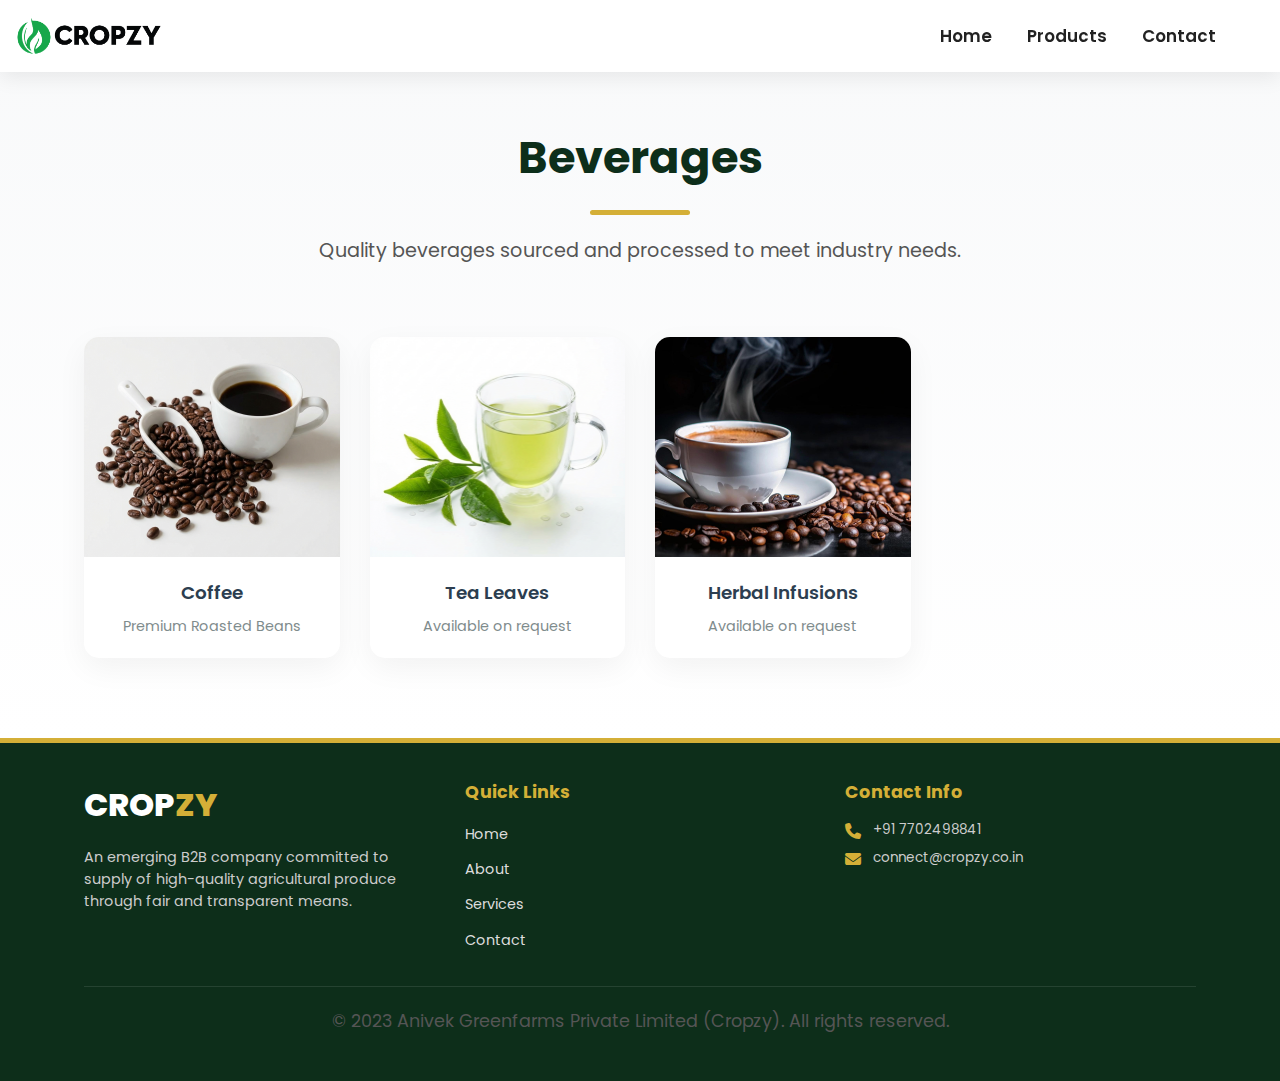
<file: beverages.html>
<!DOCTYPE html>
<html lang="en">

<head>
  <meta charset="utf-8" />
  <meta name="viewport" content="width=device-width, initial-scale=1" />
  <title>Beverages — Cropzy</title>
  <link rel="preconnect" href="https://fonts.googleapis.com">
  <link rel="preconnect" href="https://fonts.gstatic.com" crossorigin>
  <link
    href="https://fonts.googleapis.com/css2?family=Poppins:wght@300;400;500;600;700;800&family=Playfair+Display:wght@600;700;800&display=swap"
    rel="stylesheet">
  <link rel="stylesheet" href="https://cdnjs.cloudflare.com/ajax/libs/font-awesome/6.4.0/css/all.min.css">
  <link rel="stylesheet" href="styles.css">
</head>

<body>
  <header id="mainHeader">
    <div class="container header-container">
      <a href="index.html" class="logo">
        <img src="images/Cropzy_4-0100.png" alt="CROPZY Logo" class="logo-image">
      </a>
      <button class="mobile-menu-btn" id="mobileMenuBtn"><i class="fas fa-bars"></i></button>
      <nav id="mainNav">
        <ul>
          <li><a href="index.html">Home</a></li>
          <li><a href="products.html" class="active">Products</a></li>
          <li><a href="contact.html">Contact</a></li>
        </ul>
      </nav>
    </div>
  </header>

  <main>
    <section class="products-section"
      style="background: linear-gradient(to bottom, #f8f9fa 0%, #ffffff 100%); padding-top: 120px;">
      <div class="container">
        <div class="section-title-center">
          <h2>Beverages</h2>
          <p>Quality beverages sourced and processed to meet industry needs.</p>
        </div>

        <div class="items-grid">
          <!-- Item 1 -->
          <div class="item-card">
            <div class="item-img">
              <img src="images/beverages-coffee.png" alt="Coffee">
            </div>
            <div class="item-info">
              <h3>Coffee</h3>
              <p>Premium Roasted Beans</p>
            </div>
          </div>

          <!-- Item 2 -->
          <div class="item-card">
            <div class="item-img">
              <img src="images/beverages-tea.png" alt="Tea Leaves">
            </div>
            <div class="item-info">
              <h3>Tea Leaves</h3>
              <p>Available on request</p>
            </div>
          </div>

          <!-- Item 3 -->
          <div class="item-card">
            <div class="item-img">
              <img src="images/124454.jpg" alt="Herbal Infusions">
            </div>
            <div class="item-info">
              <h3>Herbal Infusions</h3>
              <p>Available on request</p>
            </div>
          </div>
        </div>
      </div>
    </section>
  </main>

  <footer>
    <div class="container">
      <div class="footer-content">
        <div class="footer-about">
          <div class="footer-logo">CROP<span>ZY</span></div>
          <p>An emerging B2B company committed to supply of high-quality agricultural produce through fair and
            transparent means.</p>
        </div>

        <div class="footer-links">
          <h3>Quick Links</h3>
          <ul>
            <li><a href="index.html">Home</a></li>
            <li><a href="about.html">About</a></li>
            <li><a href="services.html">Services</a></li>
            <li><a href="contact.html">Contact</a></li>
          </ul>
        </div>

        <div class="footer-contact">
          <h3>Contact Info</h3>
          <p><i class="fas fa-phone"></i> +91 7702498841</p>
          <p><i class="fas fa-envelope"></i> connect@cropzy.co.in</p>
        </div>
      </div>

      <div class="copyright">
        <p>&copy; 2023 Anivek Greenfarms Private Limited (Cropzy). All rights reserved.</p>
      </div>
    </div>
  </footer>

  <script src="script.js"></script>
</body>

</html>
</file>
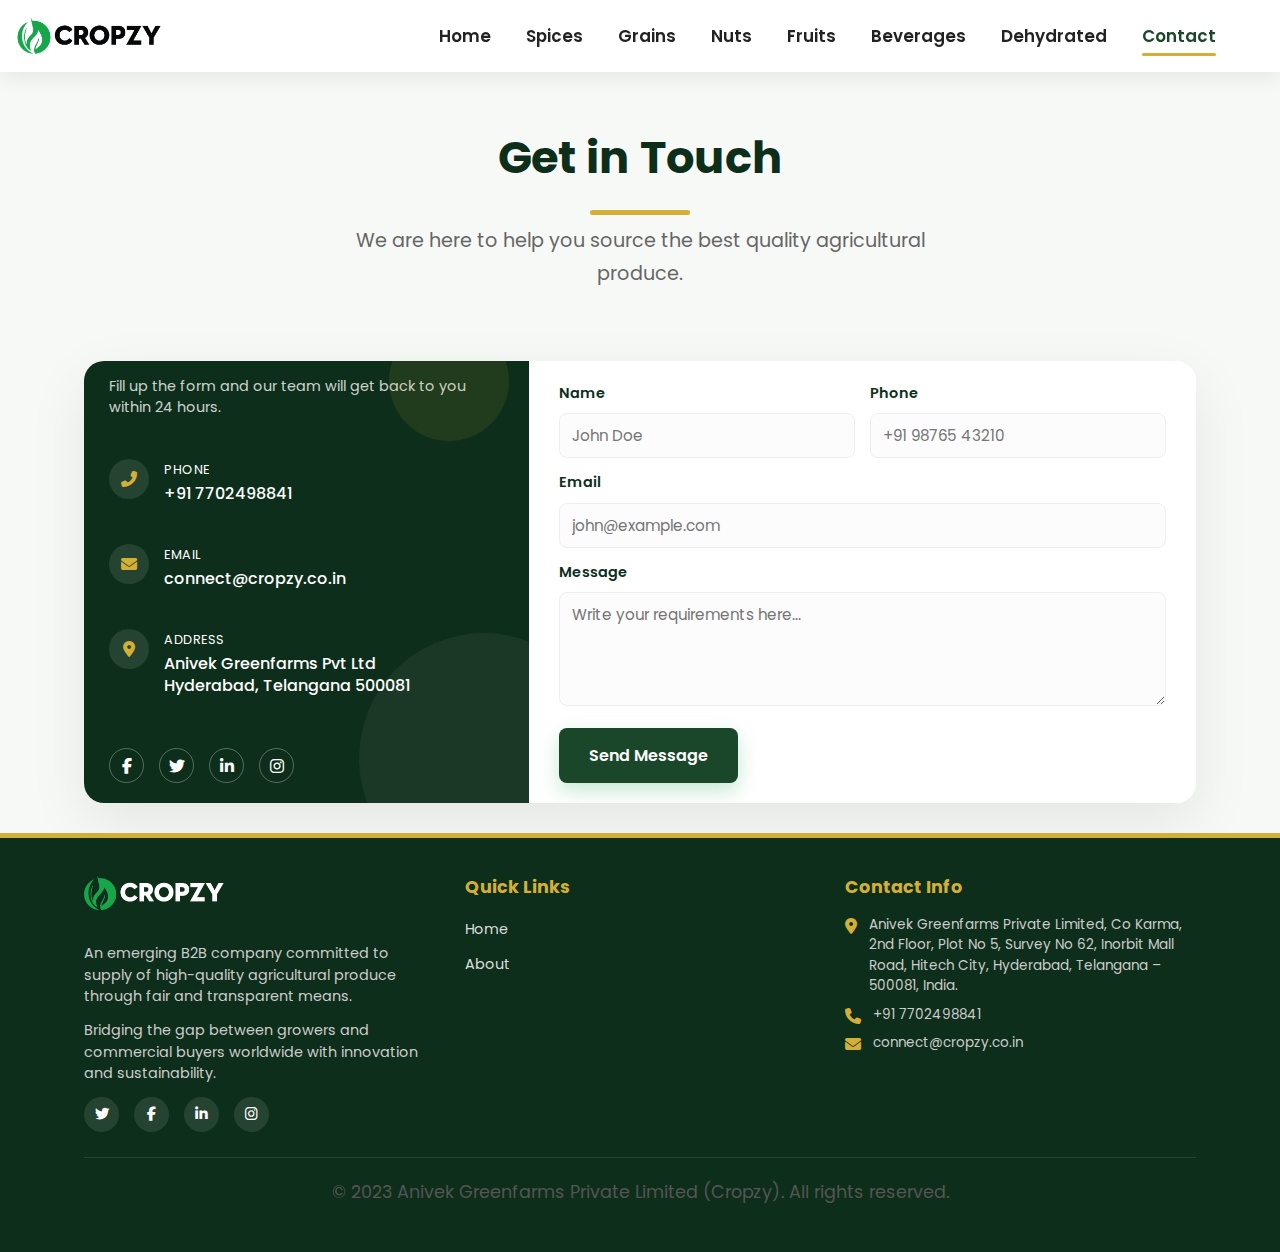
<file: contact.html>
<!DOCTYPE html>
<html lang="en">

<head>
  <meta charset="utf-8" />
  <meta name="viewport" content="width=device-width, initial-scale=1" />
  <title>Contact — ANIVEK GREENFARMS PRIVATE LIMITED (Cropzy)</title>
  <link rel="preconnect" href="https://fonts.googleapis.com">
  <link rel="preconnect" href="https://fonts.gstatic.com" crossorigin>
  <link
    href="https://fonts.googleapis.com/css2?family=Poppins:wght@300;400;500;600;700;800&family=Playfair+Display:wght@600;700;800&display=swap"
    rel="stylesheet">
  <link rel="stylesheet" href="https://cdnjs.cloudflare.com/ajax/libs/font-awesome/6.4.0/css/all.min.css">
  <link rel="stylesheet" href="styles.css">
</head>

<body>
  <header id="mainHeader">
    <div class="container header-container">
      <a href="index.html" class="logo">
        <img src="images/Cropzy_4-0100.png" alt="CROPZY Logo" class="logo-image">
      </a>
      <button class="mobile-menu-btn" id="mobileMenuBtn"><i class="fas fa-bars"></i></button>
      <nav id="mainNav">
        <ul>
          <li><a href="index.html">Home</a></li>
          <li><a href="spices.html">Spices</a></li>
          <li><a href="grains.html">Grains</a></li>
          <li><a href="nuts.html">Nuts</a></li>
          <li><a href="fruits.html">Fruits</a></li>
          <li><a href="beverages.html">Beverages</a></li>
          <li><a href="dehydrated.html">Dehydrated</a></li>
          <li><a href="contact.html" class="active">Contact</a></li>
        </ul>
      </nav>
    </div>
  </header>

  <main>
    <!-- New Modern Contact Section -->
    <section class="contact-section-modern" id="contact">
      <div class="container">
        <div class="section-title-center">
          <h2>Get in Touch</h2>
          <p>We are here to help you source the best quality agricultural produce.</p>
        </div>

        <div class="modern-contact-wrapper">
          <!-- Info Side -->
          <div class="contact-info-side">
            <h3>Contact Information</h3>
            <p class="info-intro">Fill up the form and our team will get back to you within 24 hours.</p>

            <div class="contact-details-list">
              <div class="c-item">
                <div class="icon-circle"><i class="fas fa-phone-alt"></i></div>
                <div class="c-text">
                  <span>Phone</span>
                  <p>+91 7702498841</p>
                </div>
              </div>

              <div class="c-item">
                <div class="icon-circle"><i class="fas fa-envelope"></i></div>
                <div class="c-text">
                  <span>Email</span>
                  <p>connect@cropzy.co.in</p>
                </div>
              </div>

              <div class="c-item">
                <div class="icon-circle"><i class="fas fa-map-marker-alt"></i></div>
                <div class="c-text">
                  <span>Address</span>
                  <p>Anivek Greenfarms Pvt Ltd<br>Hyderabad, Telangana 500081</p>
                </div>
              </div>
            </div>

            <div class="side-socials">
              <a href="#"><i class="fab fa-facebook-f"></i></a>
              <a href="#"><i class="fab fa-twitter"></i></a>
              <a href="#"><i class="fab fa-linkedin-in"></i></a>
              <a href="#"><i class="fab fa-instagram"></i></a>
            </div>

            <!-- Decorative circle -->
            <div class="big-circle"></div>
          </div>

          <!-- Form Side -->
          <div class="contact-form-side">
            <form id="contactFormNew">
              <div class="input-row">
                <div class="input-wrap">
                  <label>Name</label>
                  <input type="text" placeholder="John Doe" required>
                </div>
                <div class="input-wrap">
                  <label>Phone</label>
                  <input type="tel" placeholder="+91 98765 43210" required>
                </div>
              </div>

              <div class="input-wrap">
                <label>Email</label>
                <input type="email" placeholder="john@example.com" required>
              </div>

              <div class="input-wrap">
                <label>Message</label>
                <textarea placeholder="Write your requirements here..." rows="4"></textarea>
              </div>

              <button type="submit" class="send-btn">Send Message</button>
            </form>
          </div>
        </div>
      </div>
    </section>
  </main>

  <footer>
    <div class="container">
      <div class="footer-content">
        <div class="footer-about">
          <a href="index.html#home" style="margin-bottom: 10px; display: block;">
            <img src="images/Cropzy_3.png White Text.png" alt="CROPZY Logo" class="logo-image">
          </a>
          <p>An emerging B2B company committed to supply of high-quality agricultural produce through fair and
            transparent means.</p>
          <p>Bridging the gap between growers and commercial buyers worldwide with innovation and sustainability.</p>
          <div class="social-links">
            <a href="#"><i class="fab fa-twitter"></i></a>
            <a href="#"><i class="fab fa-facebook-f"></i></a>
            <a href="#"><i class="fab fa-linkedin-in"></i></a>
            <a href="#"><i class="fab fa-instagram"></i></a>
          </div>
        </div>

        <div class="footer-links">
          <h3>Quick Links</h3>
          <ul>
            <li><a href="index.html">Home</a></li>
            <li><a href="about.html">About</a></li>
          </ul>
        </div>

        <div class="footer-contact">
          <h3>Contact Info</h3>
          <p><i class="fas fa-map-marker-alt"></i> Anivek Greenfarms Private Limited, Co Karma, 2nd Floor, Plot No 5, Survey No 62, Inorbit Mall Road, Hitech City, Hyderabad, Telangana – 500081, India.</p>
          <p><i class="fas fa-phone"></i> +91 7702498841</p>
          <p><i class="fas fa-envelope"></i> connect@cropzy.co.in</p>
        </div>
      </div>

      <div class="copyright">
        <p>&copy; 2023 Anivek Greenfarms Private Limited (Cropzy). All rights reserved.</p>
      </div>
    </div>
  </footer>

  <script src="script.js"></script>
</body>

</html>
</file>
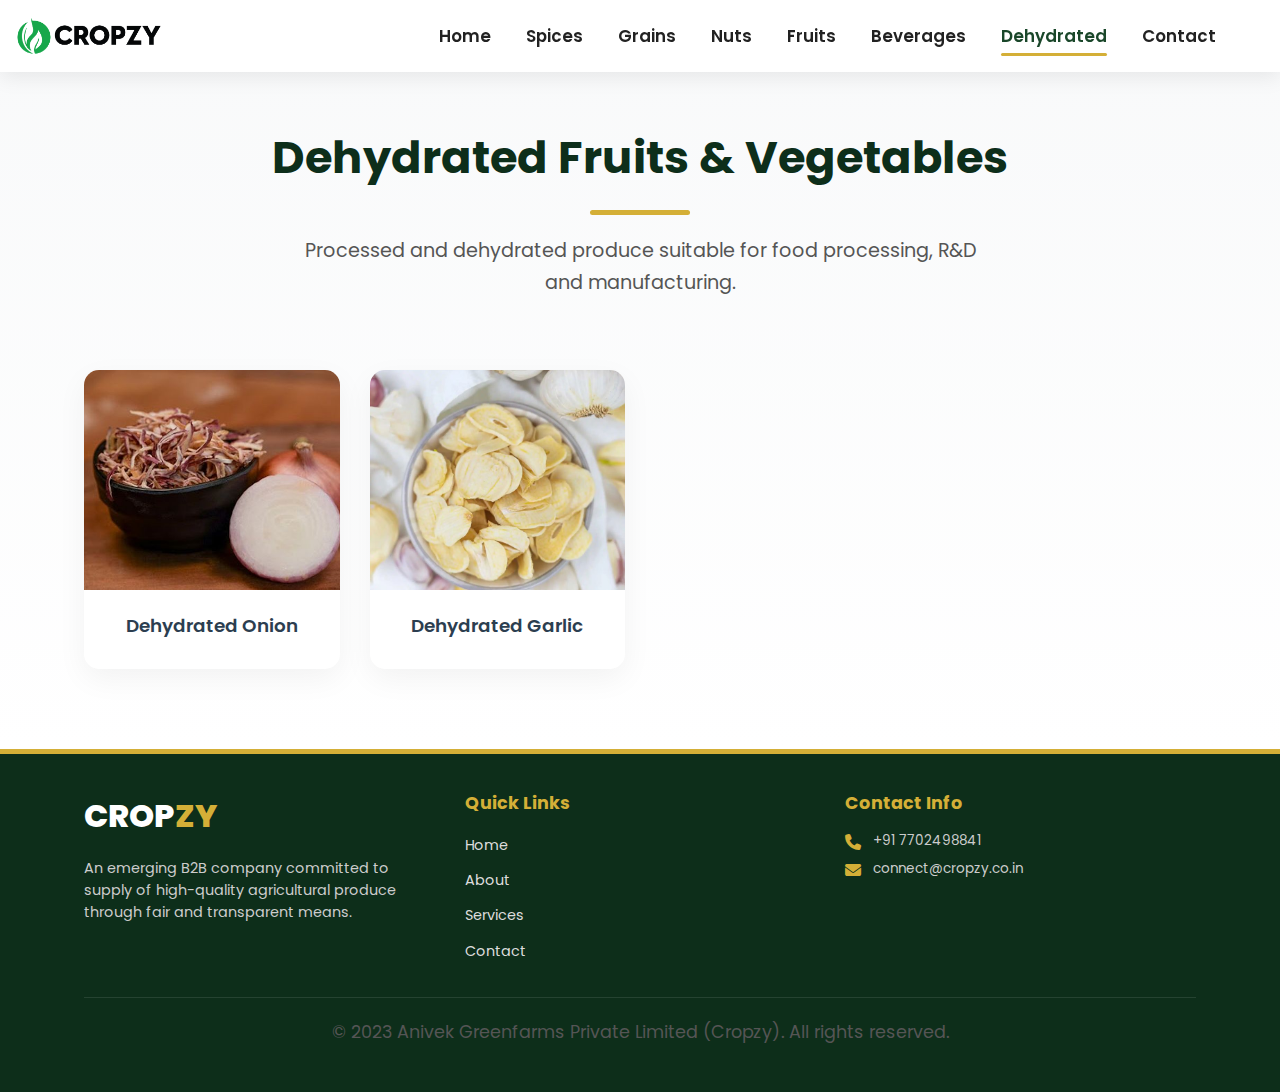
<file: dehydrated.html>
<!DOCTYPE html>
<html lang="en">

<head>
  <meta charset="utf-8" />
  <meta name="viewport" content="width=device-width, initial-scale=1" />
  <title>Dehydrated Fruits & Vegetables — Cropzy</title>
  <link rel="preconnect" href="https://fonts.googleapis.com">
  <link rel="preconnect" href="https://fonts.gstatic.com" crossorigin>
  <link
    href="https://fonts.googleapis.com/css2?family=Poppins:wght@300;400;500;600;700;800&family=Playfair+Display:wght@600;700;800&display=swap"
    rel="stylesheet">
  <link rel="stylesheet" href="https://cdnjs.cloudflare.com/ajax/libs/font-awesome/6.4.0/css/all.min.css">
  <link rel="stylesheet" href="styles.css">
</head>

<body>
  <header id="mainHeader">
    <div class="container header-container">
      <a href="index.html" class="logo">
        <img src="images/Cropzy_4-0100.png" alt="CROPZY Logo" class="logo-image">
      </a>
      <button class="mobile-menu-btn" id="mobileMenuBtn"><i class="fas fa-bars"></i></button>
      <nav id="mainNav">
        <ul>
          <li><a href="index.html">Home</a></li>
          <li><a href="spices.html">Spices</a></li>
          <li><a href="grains.html">Grains</a></li>
          <li><a href="nuts.html">Nuts</a></li>
          <li><a href="fruits.html">Fruits</a></li>
          <li><a href="beverages.html">Beverages</a></li>
          <li><a href="dehydrated.html" class="active">Dehydrated</a></li>
          <li><a href="contact.html">Contact</a></li>
        </ul>
      </nav>
    </div>
  </header>

  <main>
    <section class="products-section"
      style="background: linear-gradient(to bottom, #f8f9fa 0%, #ffffff 100%); padding-top: 120px;">
      <div class="container">
        <div class="section-title-center">
          <h2>Dehydrated Fruits & Vegetables</h2>
          <p>Processed and dehydrated produce suitable for food processing, R&D and manufacturing.</p>
        </div>

        <div class="items-grid">
          <div class="item-card">
            <div class="item-img">
              <img src="images/onion dehydrated.jpg" alt="Dehydrated Onion">
            </div>
            <div class="item-info">
              <h3>Dehydrated Onion</h3>
            </div>
          </div>

          <div class="item-card">
            <div class="item-img">
              <img src="images/Dehydrated Garlic.jpg" alt="Dehydrated Garlic">
            </div>
            <div class="item-info">
              <h3>Dehydrated Garlic</h3>
            </div>
          </div>
        </div>
      </div>
    </section>
  </main>

  <footer>
    <div class="container">
      <div class="footer-content">
        <div class="footer-about">
          <div class="footer-logo">CROP<span>ZY</span></div>
          <p>An emerging B2B company committed to supply of high-quality agricultural produce through fair and
            transparent means.</p>
        </div>

        <div class="footer-links">
          <h3>Quick Links</h3>
          <ul>
            <li><a href="index.html">Home</a></li>
            <li><a href="about.html">About</a></li>
            <li><a href="services.html">Services</a></li>
            <li><a href="contact.html">Contact</a></li>
          </ul>
        </div>

        <div class="footer-contact">
          <h3>Contact Info</h3>
          <p><i class="fas fa-phone"></i> +91 7702498841</p>
          <p><i class="fas fa-envelope"></i> connect@cropzy.co.in</p>
        </div>
      </div>

      <div class="copyright">
        <p>&copy; 2023 Anivek Greenfarms Private Limited (Cropzy). All rights reserved.</p>
      </div>
    </div>
  </footer>

  <script src="script.js"></script>
</body>

</html>
</file>
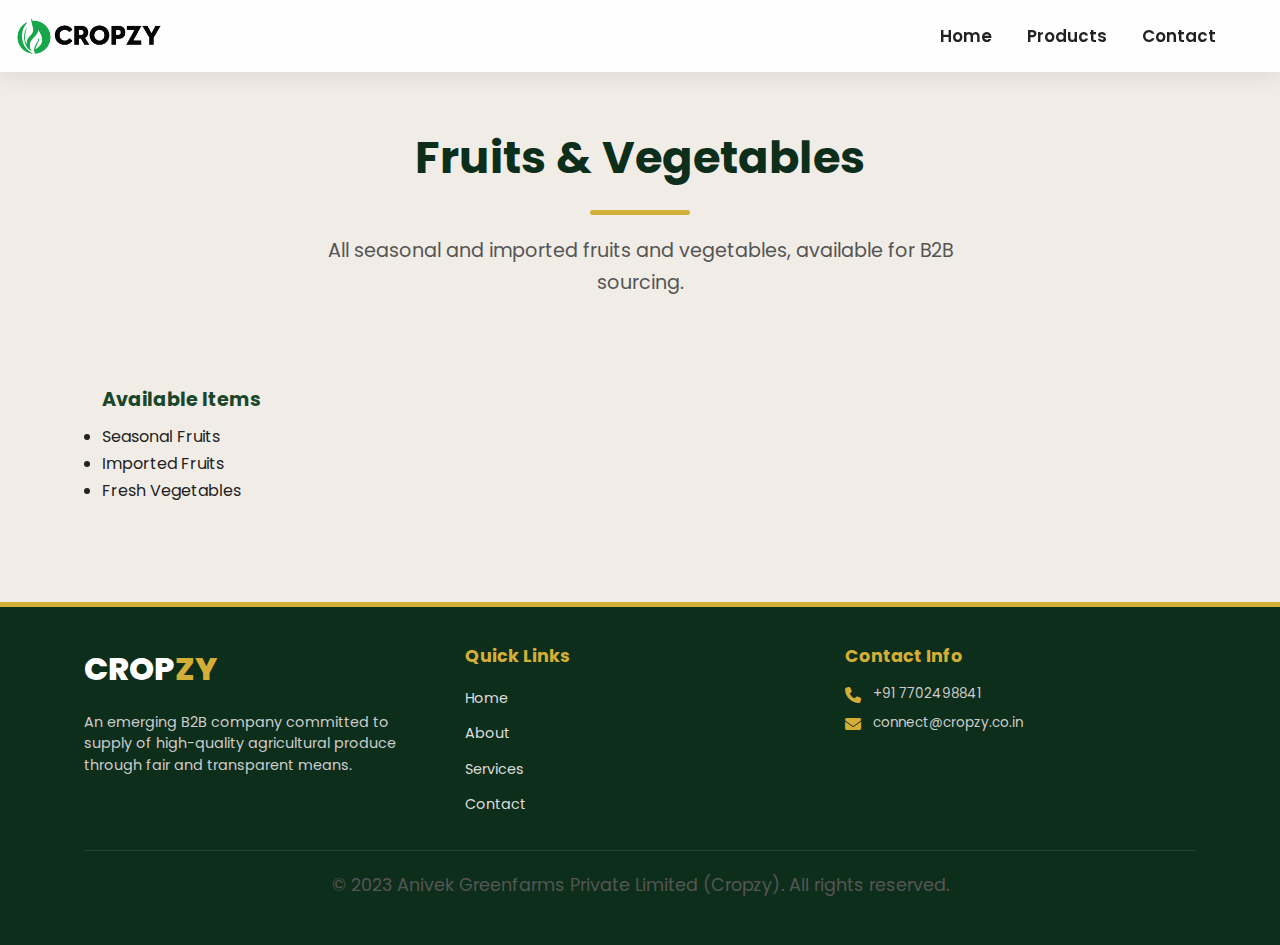
<file: fruits.html>
<!DOCTYPE html>
<html lang="en">
<head>
  <meta charset="utf-8" />
  <meta name="viewport" content="width=device-width, initial-scale=1" />
  <title>Fruits & Vegetables — Cropzy</title>
  <link rel="preconnect" href="https://fonts.googleapis.com">
  <link rel="preconnect" href="https://fonts.gstatic.com" crossorigin>
  <link href="https://fonts.googleapis.com/css2?family=Poppins:wght@300;400;500;600;700;800&family=Playfair+Display:wght@600;700;800&display=swap" rel="stylesheet">
  <link rel="stylesheet" href="https://cdnjs.cloudflare.com/ajax/libs/font-awesome/6.4.0/css/all.min.css">
  <link rel="stylesheet" href="styles.css">
</head>
<body>
  <header id="mainHeader">
    <div class="container header-container">
      <a href="index.html" class="logo">
        <img src="images/Cropzy_4-0100.png" alt="CROPZY Logo" class="logo-image">
      </a>
      <button class="mobile-menu-btn" id="mobileMenuBtn"><i class="fas fa-bars"></i></button>
      <nav id="mainNav">
        <ul>
          <li><a href="index.html">Home</a></li>
          <li><a href="products.html" class="active">Products</a></li>
          <li><a href="contact.html">Contact</a></li>
        </ul>
      </nav>
    </div>
  </header>

  <main>
    <section class="products-section">
      <div class="container">
        <div class="section-title-center">
          <h2>Fruits & Vegetables</h2>
          <p>All seasonal and imported fruits and vegetables, available for B2B sourcing.</p>
        </div>

        <div class="product-content">
          <h3>Available Items</h3>
          <ul>
            <li>Seasonal Fruits</li>
            <li>Imported Fruits</li>
            <li>Fresh Vegetables</li>
          </ul>
        </div>
      </div>
    </section>
  </main>

  <footer>
    <div class="container">
      <div class="footer-content">
        <div class="footer-about">
          <div class="footer-logo">CROP<span>ZY</span></div>
          <p>An emerging B2B company committed to supply of high-quality agricultural produce through fair and transparent means.</p>
        </div>

        <div class="footer-links">
          <h3>Quick Links</h3>
          <ul>
            <li><a href="index.html">Home</a></li>
            <li><a href="about.html">About</a></li>
            <li><a href="services.html">Services</a></li>
            <li><a href="contact.html">Contact</a></li>
          </ul>
        </div>

        <div class="footer-contact">
          <h3>Contact Info</h3>
          <p><i class="fas fa-phone"></i> +91 7702498841</p>
          <p><i class="fas fa-envelope"></i> connect@cropzy.co.in</p>
        </div>
      </div>

      <div class="copyright">
        <p>&copy; 2023 Anivek Greenfarms Private Limited (Cropzy). All rights reserved.</p>
      </div>
    </div>
  </footer>

  <script src="script.js"></script>
</body>
</html>
</file>
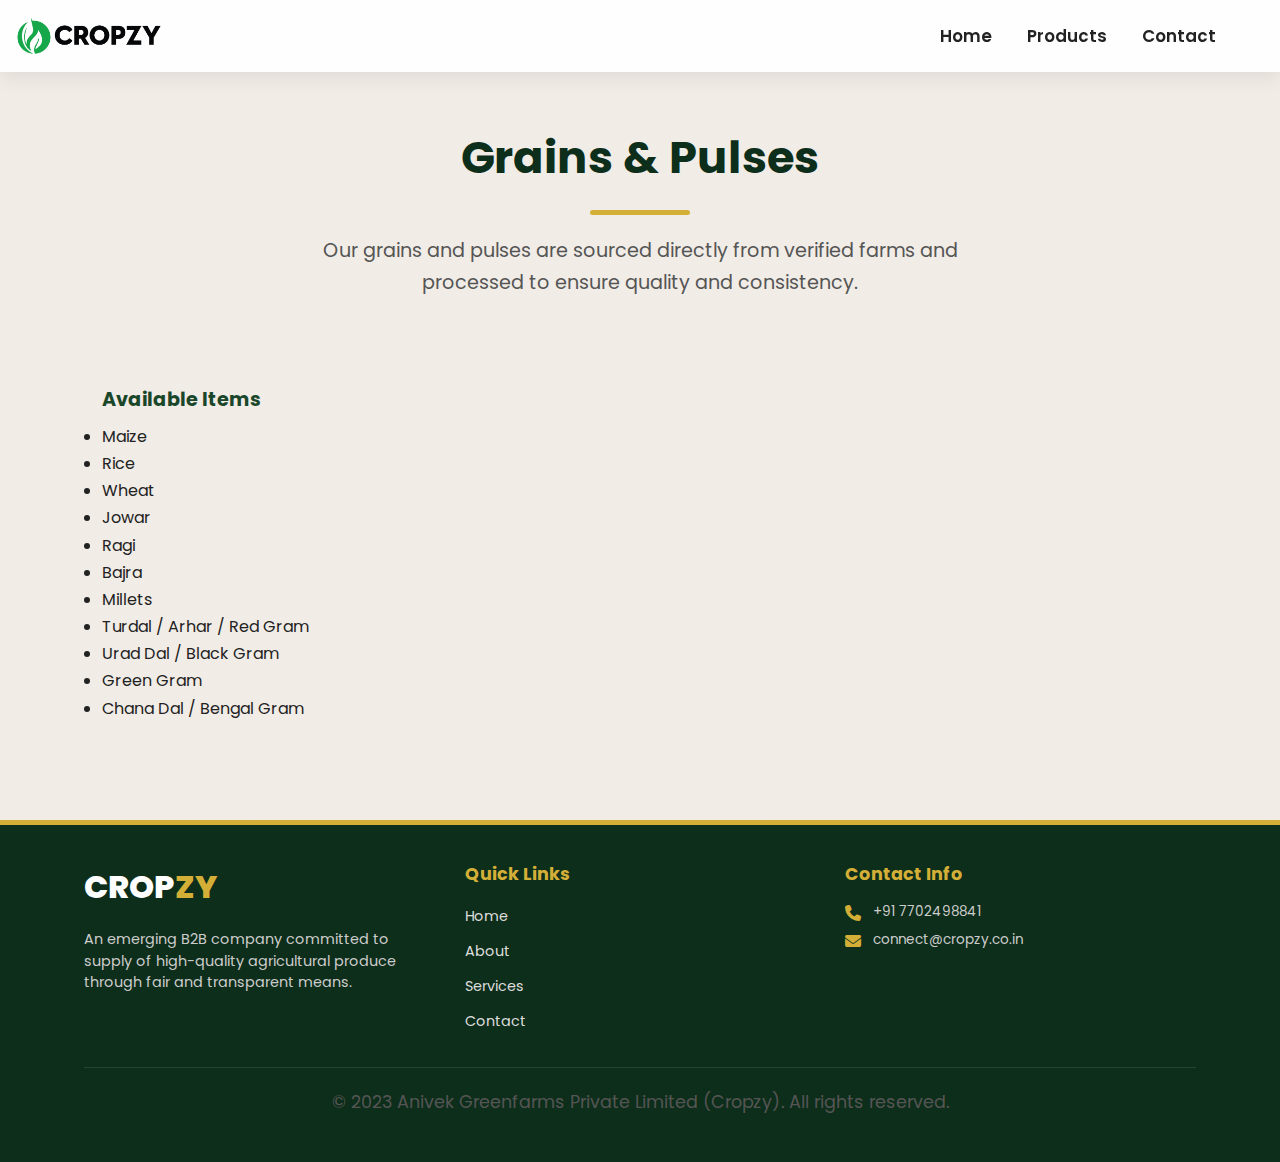
<file: grains.html>
<!DOCTYPE html>
<html lang="en">
<head>
  <meta charset="utf-8" />
  <meta name="viewport" content="width=device-width, initial-scale=1" />
  <title>Grains & Pulses — Cropzy</title>
  <link rel="preconnect" href="https://fonts.googleapis.com">
  <link rel="preconnect" href="https://fonts.gstatic.com" crossorigin>
  <link href="https://fonts.googleapis.com/css2?family=Poppins:wght@300;400;500;600;700;800&family=Playfair+Display:wght@600;700;800&display=swap" rel="stylesheet">
  <link rel="stylesheet" href="https://cdnjs.cloudflare.com/ajax/libs/font-awesome/6.4.0/css/all.min.css">
  <link rel="stylesheet" href="styles.css">
</head>
<body>
  <header id="mainHeader">
    <div class="container header-container">
      <a href="index.html" class="logo">
        <img src="images/Cropzy_4-0100.png" alt="CROPZY Logo" class="logo-image">
      </a>
      <button class="mobile-menu-btn" id="mobileMenuBtn"><i class="fas fa-bars"></i></button>
      <nav id="mainNav">
        <ul>
          <li><a href="index.html">Home</a></li>
          <li><a href="products.html" class="active">Products</a></li>
          <li><a href="contact.html">Contact</a></li>
        </ul>
      </nav>
    </div>
  </header>

  <main>
    <section class="products-section">
      <div class="container">
        <div class="section-title-center">
          <h2>Grains & Pulses</h2>
          <p>Our grains and pulses are sourced directly from verified farms and processed to ensure quality and consistency.</p>
        </div>

        <div class="product-content">
          <h3>Available Items</h3>
          <ul>
            <li>Maize</li>
            <li>Rice</li>
            <li>Wheat</li>
            <li>Jowar</li>
            <li>Ragi</li>
            <li>Bajra</li>
            <li>Millets</li>
            <li>Turdal / Arhar / Red Gram</li>
            <li>Urad Dal / Black Gram</li>
            <li>Green Gram</li>
            <li>Chana Dal / Bengal Gram</li>
          </ul>
        </div>
      </div>
    </section>
  </main>

  <footer>
    <div class="container">
      <div class="footer-content">
        <div class="footer-about">
          <div class="footer-logo">CROP<span>ZY</span></div>
          <p>An emerging B2B company committed to supply of high-quality agricultural produce through fair and transparent means.</p>
        </div>

        <div class="footer-links">
          <h3>Quick Links</h3>
          <ul>
            <li><a href="index.html">Home</a></li>
            <li><a href="about.html">About</a></li>
            <li><a href="services.html">Services</a></li>
            <li><a href="contact.html">Contact</a></li>
          </ul>
        </div>

        <div class="footer-contact">
          <h3>Contact Info</h3>
          <p><i class="fas fa-phone"></i> +91 7702498841</p>
          <p><i class="fas fa-envelope"></i> connect@cropzy.co.in</p>
        </div>
      </div>

      <div class="copyright">
        <p>&copy; 2023 Anivek Greenfarms Private Limited (Cropzy). All rights reserved.</p>
      </div>
    </div>
  </footer>

  <script src="script.js"></script>
</body>
</html>
</file>
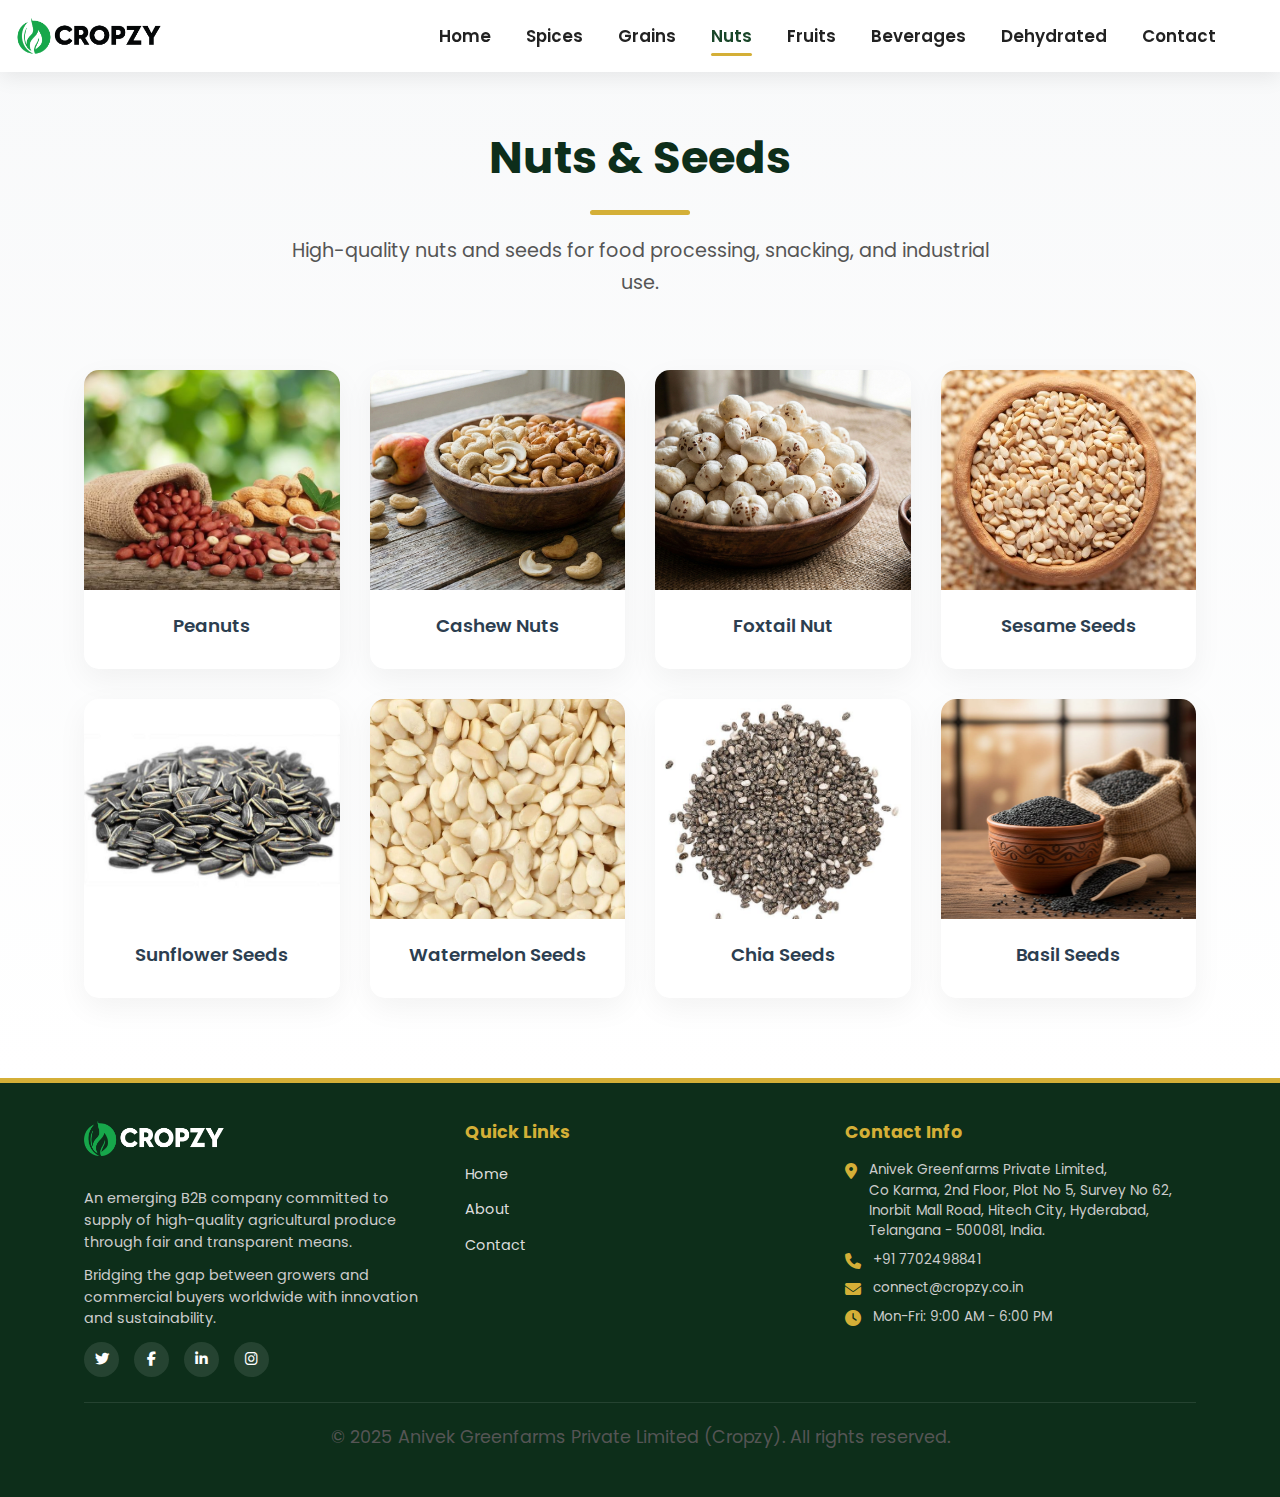
<file: nuts.html>
<!DOCTYPE html>
<html lang="en">

<head>
  <meta charset="utf-8" />
  <meta name="viewport" content="width=device-width, initial-scale=1" />
  <title>Nuts & Seeds — Cropzy</title>
  <link rel="preconnect" href="https://fonts.googleapis.com">
  <link rel="preconnect" href="https://fonts.gstatic.com" crossorigin>
  <link
    href="https://fonts.googleapis.com/css2?family=Poppins:wght@300;400;500;600;700;800&family=Playfair+Display:wght@600;700;800&display=swap"
    rel="stylesheet">
  <link rel="stylesheet" href="https://cdnjs.cloudflare.com/ajax/libs/font-awesome/6.4.0/css/all.min.css">
  <link rel="stylesheet" href="styles.css">
</head>

<body>
  <header id="mainHeader">
    <div class="container header-container">
      <a href="index.html" class="logo">
        <img src="images/Cropzy_4-0100.png" alt="CROPZY Logo" class="logo-image">
      </a>
      <button class="mobile-menu-btn" id="mobileMenuBtn"><i class="fas fa-bars"></i></button>
      <nav id="mainNav">
        <ul>
          <li><a href="index.html">Home</a></li>
          <li><a href="spices.html">Spices</a></li>
          <li><a href="grains.html">Grains</a></li>
          <li><a href="nuts.html" class="active">Nuts</a></li>
          <li><a href="fruits.html">Fruits</a></li>
          <li><a href="beverages.html">Beverages</a></li>
          <li><a href="dehydrated.html">Dehydrated</a></li>
          <li><a href="contact.html">Contact</a></li>
        </ul>
      </nav>
    </div>
  </header>

  <main>
    <section class="products-section"
      style="background: linear-gradient(to bottom, #f8f9fa 0%, #ffffff 100%); padding-top: 120px;">
      <div class="container">
        <div class="section-title-center">
          <h2>Nuts & Seeds</h2>
          <p>High-quality nuts and seeds for food processing, snacking, and industrial use.</p>
        </div>

        <div class="items-grid">
          <div class="item-card">
            <div class="item-img">
              <img src="images/peanuts.jpg" alt="Peanuts">
            </div>
            <div class="item-info">
              <h3>Peanuts</h3>
            </div>
          </div>

          <div class="item-card">
            <div class="item-img">
              <img src="images/cashewnuts.jpg" alt="Cashew Nuts">
            </div>
            <div class="item-info">
              <h3>Cashew Nuts</h3>
            </div>
          </div>

          <div class="item-card">
            <div class="item-img">
              <img src="images/foxtailnut.jpg" alt="Foxtail Nut">
            </div>
            <div class="item-info">
              <h3>Foxtail Nut</h3>
            </div>
          </div>

          <div class="item-card">
            <div class="item-img">
              <img src="images/sesameseeds.jpg" alt="Sesame Seeds">
            </div>
            <div class="item-info">
              <h3>Sesame Seeds</h3>
            </div>
          </div>

          <div class="item-card">
            <div class="item-img">
              <img src="images/Sunflower Seeds.jpg" alt="Sunflower Seeds">
            </div>
            <div class="item-info">
              <h3>Sunflower Seeds</h3>
            </div>
          </div>

          <div class="item-card">
            <div class="item-img">
              <img src="images/seeeeds watermelon.jpg" alt="Watermelon Seeds">
            </div>
            <div class="item-info">
              <h3>Watermelon Seeds</h3>
            </div>
          </div>

          <div class="item-card">
            <div class="item-img">
              <img src="images/chiaseeds.jpg" alt="Chia Seeds">
            </div>
            <div class="item-info">
              <h3>Chia Seeds</h3>
            </div>
          </div>

          <div class="item-card">
            <div class="item-img">
              <img src="images/basil-seeds.jpg" alt="Basil Seeds">
            </div>
            <div class="item-info">
              <h3>Basil Seeds</h3>
            </div>
          </div>
        </div>
      </div>
    </section>
  </main>

  <footer>
    <div class="container">
      <div class="footer-content">
        <div class="footer-about">
          <a href="index.html#home" style="margin-bottom: 10px; display: block;">
            <img src="images/Cropzy_3.png White Text.png" alt="CROPZY Logo" class="logo-image">
          </a>
          <p>An emerging B2B company committed to supply of high-quality agricultural produce through fair and
            transparent means.</p>
          <p>Bridging the gap between growers and commercial buyers worldwide with innovation and sustainability.</p>
          <div class="social-links">
            <a href="#"><i class="fab fa-twitter"></i></a>
            <a href="#"><i class="fab fa-facebook-f"></i></a>
            <a href="#"><i class="fab fa-linkedin-in"></i></a>
            <a href="#"><i class="fab fa-instagram"></i></a>
          </div>
        </div>

        <div class="footer-links">
          <h3>Quick Links</h3>
          <ul>
            <li><a href="index.html">Home</a></li>
            <li><a href="about.html">About</a></li>
            <li><a href="contact.html">Contact</a></li>
          </ul>
        </div>

        <div class="footer-contact">
          <h3>Contact Info</h3>
          <p><i class="fas fa-map-marker-alt"></i> Anivek Greenfarms Private Limited,<br>Co Karma, 2nd Floor, Plot No 5,
            Survey No 62,<br>Inorbit Mall Road, Hitech City, Hyderabad,<br>Telangana - 500081, India.</p>
          <p><i class="fas fa-phone"></i> +91 7702498841</p>
          <p><i class="fas fa-envelope"></i> connect@cropzy.co.in</p>
          <p><i class="fas fa-clock"></i> Mon-Fri: 9:00 AM - 6:00 PM</p>
        </div>
      </div>

      <div class="copyright">
        <p>&copy; 2025 Anivek Greenfarms Private Limited (Cropzy). All rights reserved.</p>
      </div>
    </div>
  </footer>

  <script src="script.js"></script>
</body>

</html>
</file>
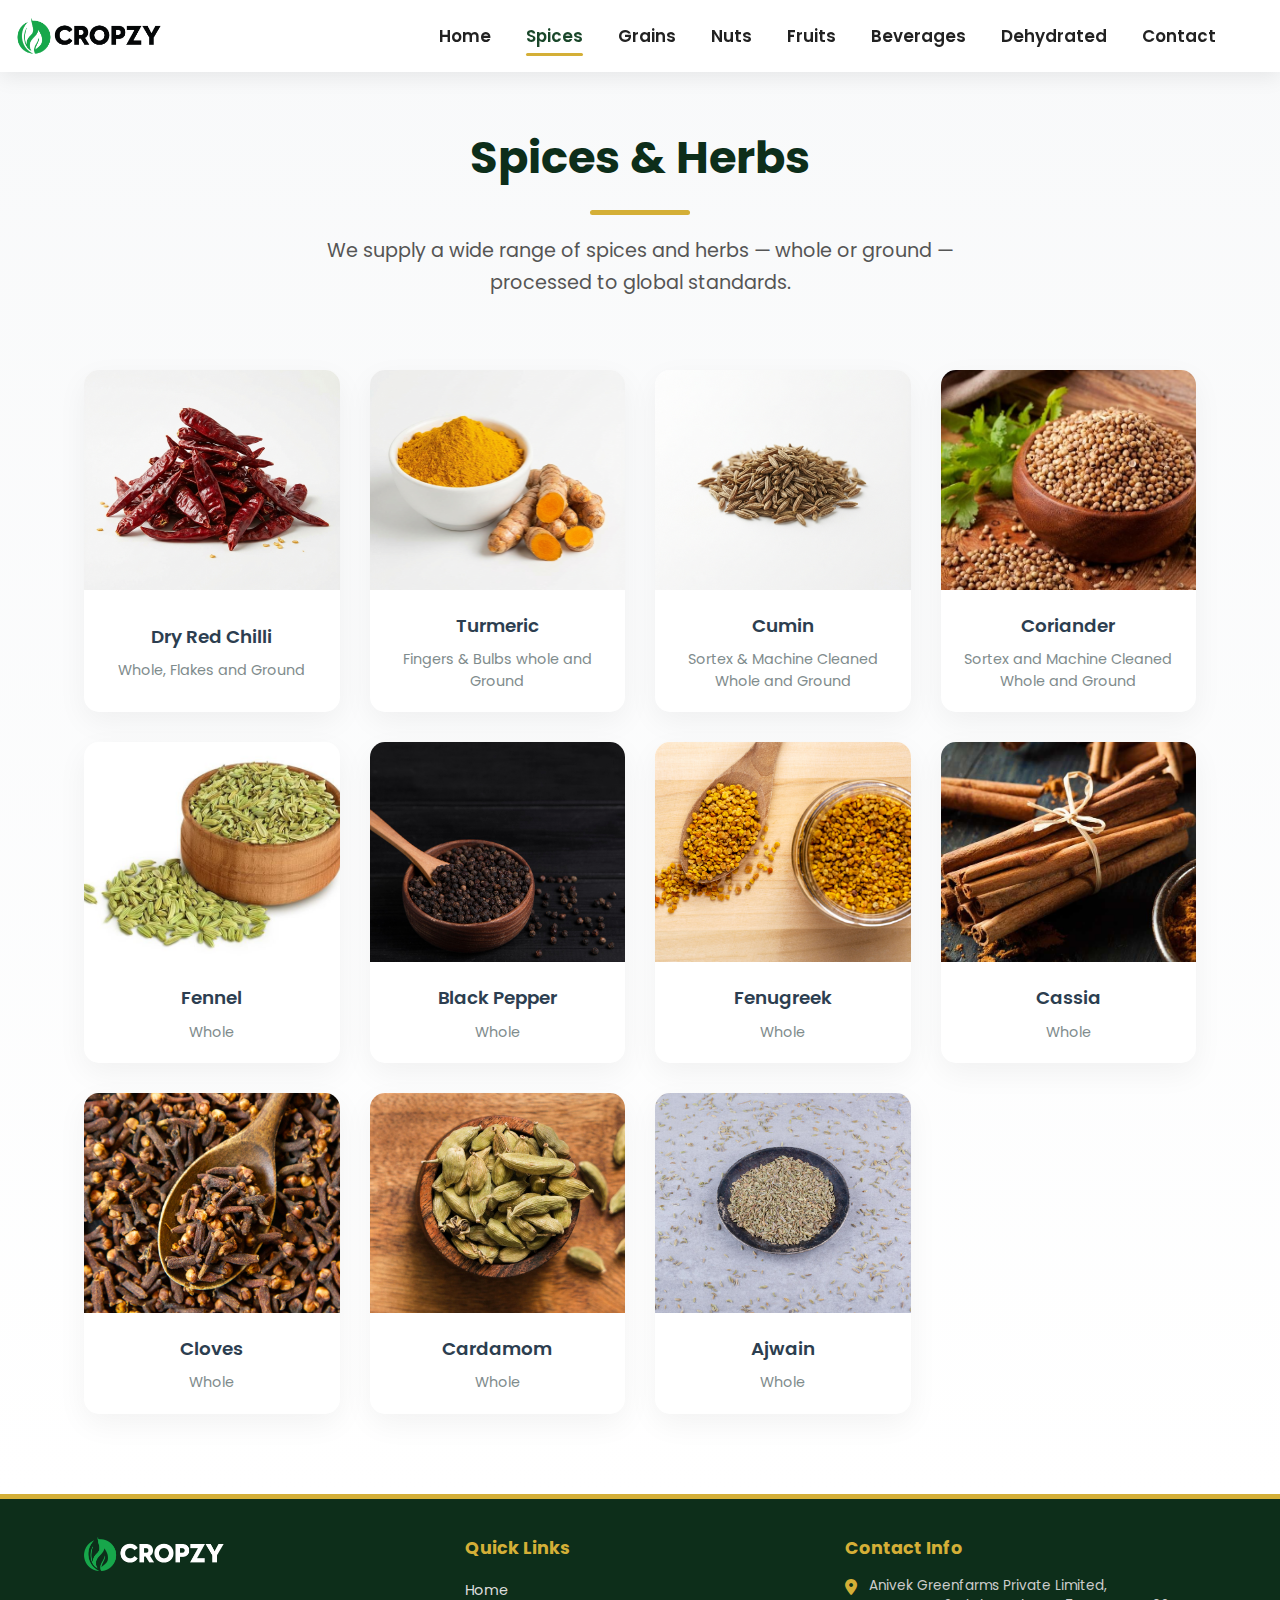
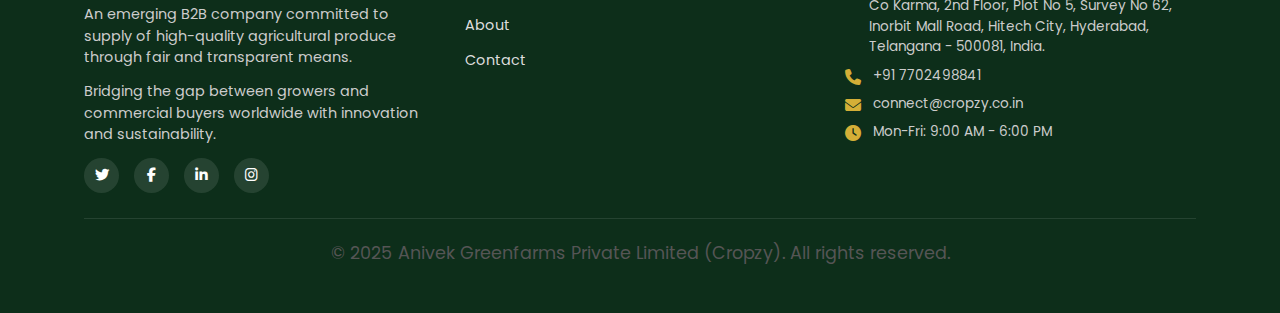
<file: spices.html>
<!DOCTYPE html>
<html lang="en">

<head>
  <meta charset="utf-8" />
  <meta name="viewport" content="width=device-width, initial-scale=1" />
  <title>Spices & Herbs — Cropzy</title>
  <link rel="preconnect" href="https://fonts.googleapis.com">
  <link rel="preconnect" href="https://fonts.gstatic.com" crossorigin>
  <link
    href="https://fonts.googleapis.com/css2?family=Poppins:wght@300;400;500;600;700;800&family=Playfair+Display:wght@600;700;800&display=swap"
    rel="stylesheet">
  <link rel="stylesheet" href="https://cdnjs.cloudflare.com/ajax/libs/font-awesome/6.4.0/css/all.min.css">
  <link rel="stylesheet" href="styles.css">
</head>

<body>
  <header id="mainHeader">
    <div class="container header-container">
      <a href="index.html" class="logo">
        <img src="images/Cropzy_4-0100.png" alt="CROPZY Logo" class="logo-image">
      </a>
      <button class="mobile-menu-btn" id="mobileMenuBtn"><i class="fas fa-bars"></i></button>
      <nav id="mainNav">
        <ul>
          <li><a href="index.html">Home</a></li>
          <li><a href="spices.html" class="active">Spices</a></li>
          <li><a href="grains.html">Grains</a></li>
          <li><a href="nuts.html">Nuts</a></li>
          <li><a href="fruits.html">Fruits</a></li>
          <li><a href="beverages.html">Beverages</a></li>
          <li><a href="dehydrated.html">Dehydrated</a></li>
          <li><a href="contact.html">Contact</a></li>
        </ul>
      </nav>
    </div>
  </header>

  <main>
    <section class="products-section"
      style="background: linear-gradient(to bottom, #f8f9fa 0%, #ffffff 100%); padding-top: 120px;">
      <div class="container">
        <div class="section-title-center">
          <h2>Spices & Herbs</h2>
          <p>We supply a wide range of spices and herbs — whole or ground — processed to global standards.</p>
        </div>

        <div class="items-grid">
          <!-- Item 1 -->
          <div class="item-card">
            <div class="item-img">
              <img src="images/spices-chilli.png" alt="Dry Red Chilli">
            </div>
            <div class="item-info">
              <h3>Dry Red Chilli</h3>
              <p>Whole, Flakes and Ground</p>
            </div>
          </div>

          <!-- Item 2 -->
          <div class="item-card">
            <div class="item-img">
              <img src="images/spices-turmeric.png" alt="Turmeric">
            </div>
            <div class="item-info">
              <h3>Turmeric</h3>
              <p>Fingers & Bulbs whole and Ground</p>
            </div>
          </div>

          <!-- Item 3 -->
          <div class="item-card">
            <div class="item-img">
              <img src="images/spices-cumin.png" alt="Cumin">
            </div>
            <div class="item-info">
              <h3>Cumin</h3>
              <p>Sortex & Machine Cleaned Whole and Ground</p>
            </div>
          </div>

          <!-- Item 4 -->
          <div class="item-card">
            <div class="item-img">
              <img src="images/coriander seeds.jpg" alt="Coriander">
            </div>
            <div class="item-info">
              <h3>Coriander</h3>
              <p>Sortex and Machine Cleaned Whole and Ground</p>
            </div>
          </div>

          <!-- Item 5 -->
          <div class="item-card">
            <div class="item-img">
              <img src="images/Dried fennel seeds in wooden bowl.jpg" alt="Fennel">
            </div>
            <div class="item-info">
              <h3>Fennel</h3>
              <p>Whole</p>
            </div>
          </div>

          <!-- Item 6 -->
          <div class="item-card">
            <div class="item-img">
              <img src="images/black pepper.jpg" alt="Black Pepper">
            </div>
            <div class="item-info">
              <h3>Black Pepper</h3>
              <p>Whole</p>
            </div>
          </div>

          <!-- Item 7 -->
          <div class="item-card">
            <div class="item-img">
              <img src="images/fenugreek.jpg" alt="Fenugreek">
            </div>
            <div class="item-info">
              <h3>Fenugreek</h3>
              <p>Whole</p>
            </div>
          </div>

          <!-- Item 8 -->
          <div class="item-card">
            <div class="item-img">
              <img src="images/cassia s.jpg" alt="Cassia">
            </div>
            <div class="item-info">
              <h3>Cassia</h3>
              <p>Whole</p>
            </div>
          </div>

          <!-- Item 9 -->
          <div class="item-card">
            <div class="item-img">
              <img src="images/cloves.jpg" alt="Cloves">
            </div>
            <div class="item-info">
              <h3>Cloves</h3>
              <p>Whole</p>
            </div>
          </div>

          <!-- Item 10 -->
          <div class="item-card">
            <div class="item-img">
              <img src="images/cardamom.jpg" alt="Cardamom">
            </div>
            <div class="item-info">
              <h3>Cardamom</h3>
              <p>Whole</p>
            </div>
          </div>

          <!-- Item 11 -->
          <div class="item-card">
            <div class="item-img">
              <img src="images/ajwain.jpg" alt="Ajwain">
            </div>
            <div class="item-info">
              <h3>Ajwain</h3>
              <p>Whole</p>
            </div>
          </div>

        </div>
      </div>
    </section>
  </main>

  <footer>
    <div class="container">
      <div class="footer-content">
        <div class="footer-about">
          <a href="index.html#home" style="margin-bottom: 10px; display: block;">
            <img src="images/Cropzy_3.png White Text.png" alt="CROPZY Logo" class="logo-image">
          </a>
          <p>An emerging B2B company committed to supply of high-quality agricultural produce through fair and
            transparent means.</p>
          <p>Bridging the gap between growers and commercial buyers worldwide with innovation and sustainability.</p>
          <div class="social-links">
            <a href="#"><i class="fab fa-twitter"></i></a>
            <a href="#"><i class="fab fa-facebook-f"></i></a>
            <a href="#"><i class="fab fa-linkedin-in"></i></a>
            <a href="#"><i class="fab fa-instagram"></i></a>
          </div>
        </div>

        <div class="footer-links">
          <h3>Quick Links</h3>
          <ul>
            <li><a href="index.html">Home</a></li>
            <li><a href="about.html">About</a></li>
            <li><a href="contact.html">Contact</a></li>
          </ul>
        </div>

        <div class="footer-contact">
          <h3>Contact Info</h3>
          <p><i class="fas fa-map-marker-alt"></i> Anivek Greenfarms Private Limited,<br>Co Karma, 2nd Floor, Plot No 5, Survey No 62,<br>Inorbit Mall Road, Hitech City, Hyderabad,<br>Telangana - 500081, India.</p>
          <p><i class="fas fa-phone"></i> +91 7702498841</p>
          <p><i class="fas fa-envelope"></i> connect@cropzy.co.in</p>
          <p><i class="fas fa-clock"></i> Mon-Fri: 9:00 AM - 6:00 PM</p>
        </div>
      </div>

      <div class="copyright">
        <p>&copy; 2025 Anivek Greenfarms Private Limited (Cropzy). All rights reserved.</p>
      </div>
    </div>
  </footer>

  <script src="script.js"></script>
</body>

</html>
</file>
<file: styles.css>
/* Base Styles */
* {
    margin: 0;
    padding: 0;
    box-sizing: border-box;
    font-family: 'Poppins', 'Segoe UI', Tahoma, Geneva, Verdana, sans-serif;
}

/* Smooth Load Animations */
@keyframes slideInUp {
    from {
        opacity: 0;
        transform: translateY(40px);
    }

    to {
        opacity: 1;
        transform: translateY(0);
    }
}

@keyframes fadeIn {
    from {
        opacity: 0;
    }

    to {
        opacity: 1;
    }
}

@keyframes iconFloat {

    0%,
    100% {
        transform: translateY(0px);
    }

    50% {
        transform: translateY(-15px);
    }
}

/* Hero Section Animations */
@keyframes heroFadeInUp {
    from {
        opacity: 0;
        transform: translateY(60px);
    }

    to {
        opacity: 1;
        transform: translateY(0);
    }
}

@keyframes heroFadeInDown {
    from {
        opacity: 0;
        transform: translateY(-40px);
    }

    to {
        opacity: 1;
        transform: translateY(0);
    }
}

@keyframes heroScaleIn {
    from {
        opacity: 0;
        transform: scale(0.9);
    }

    to {
        opacity: 1;
        transform: scale(1);
    }
}

@keyframes heroSlideInLeft {
    from {
        opacity: 0;
        transform: translateX(-50px);
    }

    to {
        opacity: 1;
        transform: translateX(0);
    }
}

@keyframes heroSlideInRight {
    from {
        opacity: 0;
        transform: translateX(50px);
    }

    to {
        opacity: 1;
        transform: translateX(0);
    }
}

:root {
    --primary-green: #1a472a;
    --light-green: #2e7d32;
    --logo-green: #17A74B;
    --dark-green: #0d2e1a;
    --gold: #d4af37;
    --light-gold: #f4e5c2;
    --light-beige: #f8f5f0;
    --medium-beige: #f0ebe5;
    --dark-brown: #3e2723;
    --light-brown: #8d6e63;
    --white: #ffffff;
    --gray: #f9f9f9;
    --dark-gray: #222222;
    --shadow: 0 10px 30px rgba(0, 0, 0, 0.08);
    --shadow-heavy: 0 15px 40px rgba(0, 0, 0, 0.12);
    --header-height: 110px;
}

html {
    scroll-behavior: smooth;
}

body {
    line-height: 1.7;
    color: var(--dark-gray);
    background-color: var(--white);
    overflow-x: hidden;
    padding-top: 0;
    /* avoid white gap above hero; main handles offset */
}

main {
    padding-top: var(--header-height);
    /* offsets fixed header for all content */
}

h1,
h2,
h3,
h4 {
    color: var(--dark-green);
    margin-bottom: 1.2rem;
    font-weight: 700;
}

h1 {
    font-size: 3.5rem;
    line-height: 1.2;
    letter-spacing: -0.5px;
}

h2 {
    font-size: 2.8rem;
    position: relative;
    padding-bottom: 1.2rem;
}

h2:after {
    content: '';
    position: absolute;
    bottom: 0;
    left: 0;
    width: 100px;
    height: 5px;
    background-color: var(--gold);
    border-radius: 3px;
}

.section-title-center h2:after {
    left: 50%;
    transform: translateX(-50%);
}

h3 {
    font-size: 1.8rem;
}

p {
    margin-bottom: 1.5rem;
    color: #555;
    font-size: 1.1rem;
}

.highlight {
    color: var(--primary-green);
    font-weight: 600;
}

.container {
    width: 90%;
    max-width: 1300px;
    margin: 0 auto;
    padding: 0 20px;
}

.btn {
    display: inline-block;
    background-color: var(--primary-green);
    color: white;
    padding: 16px 36px;
    border-radius: 50px;
    text-decoration: none;
    font-weight: 600;
    font-size: 1.1rem;
    border: none;
    cursor: pointer;
    transition: all 0.4s ease;
    letter-spacing: 0.5px;
    box-shadow: var(--shadow);
}

.btn:hover {
    background-color: var(--dark-green);
    transform: translateY(-5px);
    box-shadow: var(--shadow-heavy);
}

.btn-gold {
    background-color: var(--gold);
    color: white;
}

.btn-gold:hover {
    background-color: #c19b2e;
}

.btn-outline {
    background-color: transparent;
    border: 2px solid var(--primary-green);
    color: var(--primary-green);
}

.btn-outline:hover {
    background-color: var(--primary-green);
    color: white;
}

section {
    padding: 80px 0;
    position: relative;
    scroll-margin-top: calc(var(--header-height) + 20px);
    /* clean anchor jumps under fixed header */
}

.section-light {
    background-color: var(--white);
}

.section-beige {
    background-color: var(--medium-beige);
}

.section-pattern {
    background-color: var(--light-beige);
    position: relative;
    overflow: hidden;
}

.section-pattern:before {
    content: "";
    position: absolute;
    top: 0;
    left: 0;
    width: 100%;
    height: 100%;
    background-image: url("data:image/svg+xml,%3Csvg width='60' height='60' viewBox='0 0 60 60' xmlns='http://www.w3.org/2000/svg'%3E%3Cg fill='none' fill-rule='evenodd'%3E%3Cg fill='%232e7d32' fill-opacity='0.03'%3E%3Cpath d='M36 34v-4h-2v4h-4v2h4v4h2v-4h4v-2h-4zm0-30V0h-2v4h-4v2h4v4h2V6h4V4h-4zM6 34v-4H4v4H0v2h4v4h2v-4h4v-2H6zM6 4V0H4v4H0v2h4v4h2V6h4V4H6z'/%3E%3C/g%3E%3C/g%3E%3C/svg%3E");
    opacity: 0.5;
}

.section-title-center {
    text-align: center;
    margin-bottom: 70px;
}

.section-title-center p {
    max-width: 700px;
    margin: 0 auto 30px;
    font-size: 1.2rem;
}

.overlay {
    position: absolute;
    top: 0;
    left: 0;
    width: 100%;
    height: 100%;
    background-color: rgba(0, 0, 0, 0.5);
}

/* Header & Navigation */
header {
    background-color: rgba(255, 255, 255, 0.95);
    box-shadow: 0 5px 20px rgba(0, 0, 0, 0.08);
    position: fixed;
    width: 100%;
    top: 0;
    z-index: 1000;
    transition: all 0.4s;
}

header.scrolled {
    padding: 5px 0;
    background-color: rgba(255, 255, 255, 0.98);
    box-shadow: 0 10px 30px rgba(0, 0, 0, 0.12);
}

.header-container {
    display: flex;
    justify-content: space-between;
    align-items: center;
    padding: 6px 0;
    transition: all 0.4s;
}

header.scrolled .header-container {
    padding: 10px 0;
}

.logo {
    display: flex;
    align-items: center;
    text-decoration: none;
    height: 60px;
    margin-left: -100px;
}

.logo-image {
    height: 260x;
    width: 260px;
    object-fit: contain;
    transition: transform 0.3s ease;
}

.logo:hover .logo-image {
    transform: scale(1.05);
}

nav ul {
    display: flex;
    list-style: none;
}

nav ul li {
    margin-left: 35px;
}

nav ul li a {
    text-decoration: none;
    color: var(--dark-gray);
    font-weight: 600;
    transition: color 0.3s;
    position: relative;
    font-size: 1.05rem;
}

nav ul li a:hover {
    color: var(--primary-green);
}

nav ul li a:after {
    content: '';
    position: absolute;
    bottom: -8px;
    left: 0;
    width: 0;
    height: 3px;
    background-color: var(--gold);
    transition: width 0.3s;
    border-radius: 2px;
}

nav ul li a:hover:after,
nav ul li a.active:after {
    width: 100%;
}

nav ul li a.active {
    color: var(--primary-green);
}

.mobile-menu-btn {
    display: none;
    background: none;
    border: none;
    font-size: 1.8rem;
    color: var(--dark-green);
    cursor: pointer;
    z-index: 1001;
}

.hero {
    margin-top: calc(-1 * var(--header-height));
    /* pull hero up under header */
    padding-top: calc(90px + var(--header-height));
    /* tighter spacing under header */
    background: linear-gradient(rgba(0, 0, 0, 0.3), rgba(0, 0, 0, 0.3)), url('https://images.unsplash.com/photo-1500382017468-9049fed747ef?ixlib=rb-4.0.3&ixid=M3wxMjA3fDB8MHxwaG90by1wYWdlfHx8fGVufDB8fHx8fA%3D%3D&auto=format&fit=crop&w=1920&q=80');
    background-size: cover;
    background-position: center;
    background-attachment: fixed;
    min-height: 100vh;
    display: flex;
    align-items: center;
    color: white;
    text-align: center;
    transition: padding 0.35s ease;
}


.hero-content {
    position: relative;
    z-index: 1;
}

.hero h1,
.hero p {
    color: white;
}

.hero h1 {
    font-size: 4rem;
    margin-bottom: 2rem;
    text-shadow: 0 5px 15px rgba(0, 0, 0, 0.3);
    opacity: 0;
    transform: translateY(-40px);
    transition: opacity 0.8s cubic-bezier(0.4, 0, 0.2, 1), transform 0.8s cubic-bezier(0.4, 0, 0.2, 1);
}

.hero h1.hero-title-animated {
    opacity: 1;
    transform: translateY(0);
    animation: heroFadeInDown 0.8s cubic-bezier(0.4, 0, 0.2, 1) forwards;
}

.hero p {
    font-size: 1.3rem;
    margin-bottom: 3rem;
    max-width: 800px;
    margin-left: auto;
    margin-right: auto;
    opacity: 0;
    transform: translateY(40px);
    transition: opacity 0.8s cubic-bezier(0.4, 0, 0.2, 1) 0.2s, transform 0.8s cubic-bezier(0.4, 0, 0.2, 1) 0.2s;
}

.hero p.hero-text-animated {
    opacity: 0.9;
    transform: translateY(0);
    animation: heroFadeInUp 0.8s cubic-bezier(0.4, 0, 0.2, 1) 0.2s forwards;
}

.hero-btns {
    display: flex;
    justify-content: center;
    gap: 20px;
    flex-wrap: wrap;
    opacity: 0;
    transform: translateY(40px);
    transition: opacity 0.8s cubic-bezier(0.4, 0, 0.2, 1) 0.4s, transform 0.8s cubic-bezier(0.4, 0, 0.2, 1) 0.4s;
}

.hero-btns.hero-btns-animated {
    opacity: 1;
    transform: translateY(0);
    animation: heroFadeInUp 0.8s cubic-bezier(0.4, 0, 0.2, 1) 0.4s forwards;
}

.hero-btns .btn {
    opacity: 0;
    transform: scale(0.8) translateY(20px);
    transition: all 0.4s cubic-bezier(0.4, 0, 0.2, 1);
}

.hero-btns.hero-btns-animated .btn:nth-child(1) {
    animation: heroScaleIn 0.6s cubic-bezier(0.34, 1.56, 0.64, 1) 0.5s forwards;
}

.hero-btns.hero-btns-animated .btn:nth-child(2) {
    animation: heroScaleIn 0.6s cubic-bezier(0.34, 1.56, 0.64, 1) 0.6s forwards;
}

.hero-btns .btn:hover {
    transform: translateY(-5px) scale(1.02);
}

/* First section spacing for non-hero pages */
main>section:first-of-type:not(.hero) {
    margin-top: calc(-1 * var(--header-height));
    padding-top: calc(10px + var(--header-height));
}

/* About Section */
.about-section {
    background: linear-gradient(rgba(248, 245, 240, 0.9), rgba(248, 245, 240, 0.9)), url('https://images.unsplash.com/photo-1591288497594-42d1f277d3dc?ixlib=rb-4.0.3&ixid=M3wxMjA3fDB8MHxwaG90by1wYWdlfHx8fGVufDB8fHx8fA%3D%3D&auto=format&fit=crop&w=1920&q=80');
    background-size: cover;
    background-position: center;
    background-attachment: fixed;
    scroll-margin-top: calc(var(--header-height) + 20px);
}

/* Reduce top padding on small screens to keep spacing tight */
@media (max-width: 768px) {
    :root {
        --header-height: 70px;
    }

    body {
        padding-top: 0;
    }

    main {
        padding-top: var(--header-height);
    }

    section {
        padding: 60px 0;
        scroll-margin-top: calc(var(--header-height) + 10px);
    }

    .hero {
        margin-top: 0;
        padding-top: calc(var(--header-height) + 80px);
        min-height: 100vh;
    }

    main>section:first-of-type:not(.hero) {
        padding-top: calc(8px + var(--header-height));
    }

    /* Ensure service card headers fill width on mobile */
    .service-type-card {
        padding: 0;
    }

    .service-type-content {
        padding: 12px 16px 16px;
    }

    /* Fix logo visibility on mobile */
    .header-container {
        padding-left: 15px !important;
        padding-right: 15px !important;
    }

    .logo {
        margin-left: -50px !important;
        padding-left: 0 !important;
    }

    .logo-image {
        height: 220px;
        width: auto;
    }
}

.about-content {
    display: grid;
    grid-template-columns: 1fr 1fr;
    gap: 80px;
    align-items: center;
}

.about-text h2 {
    margin-bottom: 2rem;
}

.about-image {
    border-radius: 15px;
    overflow: hidden;
    box-shadow: var(--shadow-heavy);
    height: 500px;
    background: url('https://images.unsplash.com/photo-1488459716781-31db52582fe9?ixlib=rb-4.0.3&ixid=M3wxMjA3fDB8MHxwaG90by1wYWdlfHx8fGVufDB8fHx8fA%3D%3D&auto=format&fit=crop&w=1200&q=80');
    background-size: cover;
    background-position: center;
    position: relative;
}

.about-image:after {
    content: '';
    position: absolute;
    top: 20px;
    left: 20px;
    width: 100%;
    height: 100%;
    border: 3px solid var(--gold);
    border-radius: 15px;
    z-index: -1;
}

.about-cards {
    display: grid;
    grid-template-columns: repeat(auto-fit, minmax(280px, 1fr));
    gap: 40px;
    margin-top: 60px;
}

.about-card {
    background: linear-gradient(135deg, var(--white) 0%, #f5f5f5 100%);
    padding: 50px 40px;
    border-radius: 20px;
    box-shadow: 0 10px 40px rgba(0, 0, 0, 0.1);
    transition: all 0.5s cubic-bezier(0.23, 1, 0.320, 1);
    text-align: center;
    border: 2px solid var(--gold);
    position: relative;
    overflow: hidden;
    animation: slideInUp 0.8s cubic-bezier(0.34, 1.56, 0.64, 1) backwards;
}

.about-card:nth-child(1) {
    animation-delay: 0.2s;
}

.about-card:nth-child(2) {
    animation-delay: 0.4s;
}

.about-card::before {
    content: '';
    position: absolute;
    top: 0;
    left: 0;
    width: 100%;
    height: 4px;
    background: linear-gradient(90deg, var(--primary-green), var(--gold), var(--primary-green));
    transform: translateX(-100%);
    transition: transform 0.5s ease;
}

.about-card i {
    font-size: 4.5rem;
    color: var(--gold);
    margin-bottom: 25px;
    transition: all 0.5s ease;
    display: inline-block;
    animation: iconFloat 3s ease-in-out infinite;
}

.about-card h3 {
    color: var(--dark-green);
    font-size: 1.8rem;
    margin-bottom: 20px;
    transition: all 0.4s ease;
}

.about-card p {
    color: #555;
    font-size: 1rem;
    line-height: 1.8;
    transition: all 0.4s ease;
}

/* Updated Services Section - Full Width Container Cards */
.services-section {
    background: linear-gradient(135deg, #f8fdf5 0%, #ffffff 50%, #fdfbf5 100%);
    padding: 80px 0;
    position: relative;
    overflow: hidden;
}

.services-section::before {
    content: '';
    position: absolute;
    top: 0;
    left: 0;
    width: 100%;
    height: 100%;
    background-image:
        radial-gradient(circle at 10% 30%, rgba(24, 167, 75, 0.03) 0%, transparent 40%),
        radial-gradient(circle at 90% 70%, rgba(212, 175, 55, 0.03) 0%, transparent 40%);
    pointer-events: none;
}

/* Full Width Container Card */
.service-full-card {
    background: #ffffff;
    border-radius: 20px;
    overflow: hidden;
    border: 1px solid rgba(0, 0, 0, 0.08);
    box-shadow: 0 4px 20px rgba(0, 0, 0, 0.04);
    margin-bottom: 30px;
    position: relative;
    transition: box-shadow 0.5s ease, transform 0.5s ease;
}

.service-full-card:last-child {
    margin-bottom: 0;
}

.service-full-card:hover {
    box-shadow: 0 12px 40px rgba(0, 0, 0, 0.08);
    transform: translateY(-4px);
}

/* Full Card Header */
.full-card-header {
    display: flex;
    align-items: center;
    gap: 20px;
    padding: 24px 28px;
    position: relative;
}

.full-header-icon {
    width: 58px;
    height: 58px;
    border-radius: 14px;
    display: flex;
    align-items: center;
    justify-content: center;
    font-size: 1.6rem;
    flex-shrink: 0;
    animation: iconFloat 3s ease-in-out infinite;
}

.full-header-text h3 {
    font-size: 1.5rem;
    font-weight: 700;
    margin: 0 0 4px 0;
}

.full-header-text h3::after {
    display: none;
}

.full-header-text p {
    margin: 0;
    font-size: 0.9rem;
    opacity: 0.7;
}

/* Buyer Card Styling */
.buyer-full-card {
    border: 2px solid rgba(24, 167, 75, 0.3);
}

.buyer-full-card .full-card-header {
    background: linear-gradient(135deg, rgba(24, 167, 75, 0.06) 0%, rgba(24, 167, 75, 0.02) 100%);
    border-bottom: 1px solid rgba(24, 167, 75, 0.1);
}

.buyer-full-card .full-header-icon {
    background: linear-gradient(135deg, #18a74b 0%, #15903f 100%);
    color: white;
    box-shadow: 0 6px 20px rgba(24, 167, 75, 0.25);
}

.buyer-full-card .full-header-text h3 {
    color: #1a472a;
}

.buyer-full-card .full-header-text p {
    color: #2d5a3f;
}

/* Seller Card Styling - Light Brown/Amber Theme */
.seller-full-card {
    border: 2px solid rgba(180, 83, 9, 0.3);
}

.seller-full-card .full-card-header {
    background: linear-gradient(135deg, rgba(180, 83, 9, 0.08) 0%, rgba(180, 83, 9, 0.02) 100%);
    border-bottom: 1px solid rgba(180, 83, 9, 0.12);
}

.seller-full-card .full-header-icon {
    background: linear-gradient(135deg, #b45309 0%, #d97706 100%);
    color: white;
    box-shadow: 0 6px 20px rgba(180, 83, 9, 0.3);
}

.seller-full-card .full-header-text h3 {
    color: #92400e;
}

.seller-full-card .full-header-text p {
    color: #b45309;
}

/* Inner Services Row - 4 Cards in a Row */
.inner-services-row {
    display: grid;
    grid-template-columns: repeat(4, 1fr);
    gap: 18px;
    padding: 24px 28px;
}

@media (max-width: 1100px) {
    .inner-services-row {
        grid-template-columns: repeat(2, 1fr);
    }
}

@media (max-width: 600px) {
    .inner-services-row {
        grid-template-columns: 1fr;
        gap: 14px;
        padding: 20px;
    }

    .full-card-header {
        padding: 20px;
        gap: 14px;
    }

    .full-header-icon {
        width: 50px;
        height: 50px;
        font-size: 1.4rem;
    }

    .full-header-text h3 {
        font-size: 1.3rem;
    }
}

/* Inner Service Card */
.inner-card {
    background: #ffffff;
    border-radius: 14px;
    padding: 22px 18px;
    border: 1px solid rgba(0, 0, 0, 0.06);
    transition: all 0.4s cubic-bezier(0.25, 0.46, 0.45, 0.94);
    position: relative;
}

.inner-card:hover {
    transform: translateY(-5px);
    box-shadow: 0 10px 30px rgba(0, 0, 0, 0.08);
}

/* Inner Card Icon - No animation on hover */
.inner-icon {
    width: 48px;
    height: 48px;
    border-radius: 12px;
    display: flex;
    align-items: center;
    justify-content: center;
    font-size: 1.25rem;
    margin-bottom: 14px;
}

/* Buyer Icon */
.buyer-icon {
    background: linear-gradient(135deg, rgba(24, 167, 75, 0.1) 0%, rgba(24, 167, 75, 0.05) 100%);
    color: #18a74b;
    border: 1px solid rgba(24, 167, 75, 0.12);
}

/* Seller Icon - Light Brown/Amber */
.seller-icon {
    background: linear-gradient(135deg, rgba(180, 83, 9, 0.12) 0%, rgba(180, 83, 9, 0.05) 100%);
    color: #b45309;
    border: 1px solid rgba(180, 83, 9, 0.15);
}

/* Inner Card Content */
.inner-card h4 {
    font-size: 1rem;
    font-weight: 700;
    color: #1a1a1a;
    margin: 0 0 8px 0;
    line-height: 1.35;
    transition: color 0.3s ease;
}

.buyer-full-card .inner-card:hover h4 {
    color: #18a74b;
}

.seller-full-card .inner-card:hover h4 {
    color: #b45309;
}

.inner-card p {
    font-size: 0.85rem;
    color: #666;
    line-height: 1.55;
    margin: 0;
}

/* Visible borders for inner cards */
.buyer-full-card .inner-card {
    border: 2px solid rgba(24, 167, 75, 0.2);
}

.buyer-full-card .inner-card:hover {
    border-color: #18a74b;
    background: linear-gradient(135deg, #f0fdf4 0%, #ffffff 100%);
    box-shadow: 0 8px 25px rgba(24, 167, 75, 0.15);
}

.seller-full-card .inner-card {
    border: 2px solid rgba(180, 83, 9, 0.2);
}

.seller-full-card .inner-card:hover {
    border-color: #b45309;
    background: linear-gradient(135deg, #fffbeb 0%, #ffffff 100%);
    box-shadow: 0 8px 25px rgba(180, 83, 9, 0.15);
}

.services-cards {
    display: grid;
    grid-template-columns: repeat(auto-fit, minmax(240px, 1fr));
    gap: 18px;
    margin-top: 28px;
}

.service-type-card {
    background-color: var(--white);
    border-radius: 15px;
    overflow: hidden;
    box-shadow: 0 4px 15px rgba(0, 0, 0, 0.1);
    transition: all 0.5s cubic-bezier(0.4, 0, 0.2, 1);
    height: 100%;
    position: relative;
    display: flex;
    flex-direction: column;
    opacity: 0;
    transform: translateY(30px);
    animation: cardFadeIn 0.8s ease-out forwards;
}

.service-type-card:nth-child(1) {
    animation-delay: 0.2s;
}

.service-type-card:nth-child(2) {
    animation-delay: 0.4s;
}

@keyframes cardFadeIn {
    to {
        opacity: 1;
        transform: translateY(0);
    }
}

.service-type-card::before {
    content: '';
    position: absolute;
    top: 0;
    left: -100%;
    width: 100%;
    height: 100%;
    background: linear-gradient(90deg,
            transparent,
            rgba(255, 255, 255, 0.3),
            transparent);
    transition: left 0.6s ease;
    z-index: 1;
    pointer-events: none;
}

.service-type-card:hover::before {
    left: 100%;
}

.service-type-card:hover {
    transform: translateY(-10px) scale(1.01);
    box-shadow: 0 20px 40px rgba(0, 0, 0, 0.15);
}

.service-type-header {
    background: #18a74b;
    /* Fallback */
    background: linear-gradient(135deg, #18a74b 0%, #15903f 100%);
    color: white;
    padding: 14px 20px;
    /* Reduced vertical padding by 2px */
    text-align: center;
    position: relative;
    overflow: hidden;
}

.service-type-header::after {
    content: '';
    position: absolute;
    top: -50%;
    right: -50%;
    width: 200%;
    height: 200%;
    background: radial-gradient(circle, rgba(255, 255, 255, 0.1) 0%, transparent 70%);
    animation: headerGlow 4s ease-in-out infinite;
}

@keyframes headerGlow {

    0%,
    100% {
        transform: translate(0, 0);
    }

    50% {
        transform: translate(-20px, -20px);
    }
}

.service-type-card.sellers .service-type-header {
    background: #c19b2e;
    /* Fallback */
    background: linear-gradient(135deg, var(--gold) 0%, #c19b2e 100%);
    color: var(--dark-green);
}

.service-type-header i {
    font-size: 2rem;
    margin-bottom: 5px;
    /* Reduced margin */
    animation: iconBounce 2s ease-in-out infinite;
    position: relative;
    z-index: 2;
}

@keyframes iconBounce {

    0%,
    100% {
        transform: translateY(0);
    }

    50% {
        transform: translateY(-10px);
    }
}

.service-type-header h3 {
    color: white;
    font-size: 1.4rem;
    margin-bottom: 2px;
    /* Reduced margin */
    font-weight: 700;
    text-shadow: 0 2px 8px rgba(0, 0, 0, 0.2);
    position: relative;
    z-index: 2;
}

.service-type-card.sellers .service-type-header h3 {
    color: white;
}

.service-type-header p {
    color: rgba(255, 255, 255, 0.95);
    font-size: 0.85rem;
    margin-bottom: 0;
    line-height: 1.4;
    position: relative;
    z-index: 2;
}

.service-type-card.sellers .service-type-header p {
    color: white;
}

.service-type-content {
    padding: 8px 20px 18px;
    /* Reduced vertical padding by 2px */
    flex-grow: 1;
    display: flex;
    flex-direction: column;
}

.service-features {
    list-style: none;
    flex-grow: 1;
    display: flex;
    flex-direction: column;
    justify-content: space-between;
}

.service-features li {
    padding: 8px 0;
    /* Reduced list item padding by 2px */
    border-bottom: 1px solid rgba(0, 0, 0, 0.06);
    display: grid;
    grid-template-columns: 90px 1fr;
    /* Reduced width for tighter title mapping */
    gap: 15px;
    align-items: start;
    font-size: 0.9rem;
    line-height: 1.6;
    opacity: 0;
    transform: translateX(-20px);
    animation: itemSlideIn 0.6s ease-out forwards;
    transition: all 0.3s ease;
    /* Smooth transition for hover */
    border-radius: 6px;
    /* Rounded corners for hover highlight */
    padding-left: 5px;
    /* Initial padding for hover shift */
    padding-right: 5px;
}

.service-features li:hover {
    background: linear-gradient(135deg, #ffffff 0%, #f0fdf4 100%);
    /* Premium Glass Tint */
    transform: translateY(-4px) scale(1.02);
    /* Lift and Scale */
    box-shadow: 0 10px 25px rgba(24, 167, 75, 0.15);
    /* Soft colored glow */
    border-left: 4px solid var(--gold);
    padding-left: 15px;
    border-bottom-color: transparent;
}

.feature-title {
    text-align: left;
    font-weight: 700;
    color: var(--dark-green);
    display: block;
    line-height: 1.3;
}

.service-features li:nth-child(1) {
    animation-delay: 0.5s;
}

.service-features li:nth-child(2) {
    animation-delay: 0.6s;
}

.service-features li:nth-child(3) {
    animation-delay: 0.7s;
}

.service-features li:nth-child(4) {
    animation-delay: 0.8s;
}

@keyframes itemSlideIn {
    to {
        opacity: 1;
        transform: translateX(0);
    }
}


.feature-title {
    font-weight: 700;
    color: #18a74b;
    line-height: 1.4;
}

.feature-desc {
    color: var(--text-color);
    text-align: left;
    display: flex;
}

.feature-desc::before {
    content: "\2013";
    /* En dash */
    margin-right: 12px;
    flex-shrink: 0;
}

.service-features li:last-child {
    border-bottom: none;
}

/* Mini cards for services grid */
.service-mini-card {
    background: #fff;
    border-radius: 14px;
    padding: 16px;
    box-shadow: 0 8px 24px rgba(0, 0, 0, 0.08);
    border: 1px solid rgba(0, 0, 0, 0.03);
    transition: transform 0.25s ease, box-shadow 0.25s ease;
}

.service-mini-card:hover {
    transform: translateY(-4px);
    box-shadow: 0 14px 30px rgba(0, 0, 0, 0.12);
}

.service-mini-head {
    display: grid;
    grid-template-columns: auto 1fr;
    gap: 10px;
    align-items: center;
    margin-bottom: 8px;
}

.service-mini-head .icon-circle {
    width: 36px;
    height: 36px;
    border-radius: 50%;
    display: grid;
    place-items: center;
    background: rgba(23, 167, 75, 0.12);
    color: #0d2e1a;
    font-size: 16px;
}

.service-mini-badge {
    display: inline-block;
    font-size: 0.75rem;
    font-weight: 700;
    color: #0d2e1a;
    background: rgba(23, 167, 75, 0.12);
    padding: 2px 8px;
    border-radius: 999px;
}

.service-mini-card.seller .service-mini-head .icon-circle,
.service-mini-card.seller .service-mini-badge {
    background: rgba(212, 175, 55, 0.18);
    color: #7a5a10;
}

.service-mini-card h4 {
    margin: 2px 0 4px;
    font-size: 1rem;
    color: #1a472a;
}

.service-mini-desc {
    margin: 0;
    color: #555;
    font-size: 0.95rem;
    line-height: 1.5;
}

/* Service Section Headers */
.service-section-header {
    display: flex;
    align-items: center;
    gap: 12px;
    padding: 16px 24px;
    border-radius: 12px;
    margin-top: 40px;
    margin-bottom: 20px;
}

.service-section-header:first-of-type {
    margin-top: 0;
}

.service-section-header i {
    font-size: 1.8rem;
    width: 50px;
    height: 50px;
    display: flex;
    align-items: center;
    justify-content: center;
    border-radius: 50%;
    background: rgba(255, 255, 255, 0.9);
    box-shadow: 0 4px 12px rgba(0, 0, 0, 0.1);
}

.service-section-header h3 {
    font-size: 1.6rem;
    margin: 0;
    padding: 0;
}

.service-section-header h3::after {
    display: none;
}

.buyer-header {
    background: linear-gradient(135deg, rgba(24, 167, 75, 0.1) 0%, rgba(24, 167, 75, 0.05) 100%);
    border-left: 4px solid #18a74b;
}

.buyer-header i {
    color: #18a74b;
}

.buyer-header h3 {
    color: #1a472a;
}

.seller-header {
    background: linear-gradient(135deg, rgba(212, 175, 55, 0.15) 0%, rgba(212, 175, 55, 0.05) 100%);
    border-left: 4px solid #d4af37;
}

.seller-header i {
    color: #d4af37;
}

.seller-header h3 {
    color: #7a5a10;
}

/* Seller card icon styling */
.service-mini-card.seller .icon-circle {
    background: rgba(212, 175, 55, 0.18);
    color: #7a5a10;
}



/* Updated Products Section - Product Cards with Proper Sizes */
.products-section {
    background: linear-gradient(rgba(240, 235, 229, 0.95), rgba(240, 235, 229, 0.95)), url('https://images.unsplash.com/photo-1556909114-f6e7ad7d3136?ixlib=rb-4.0.3&ixid=M3wxMjA3fDB8MHxwaG90by1wYWdlfHx8fGVufDB8fHx8fA%3D%3D&auto=format&fit=crop&w=1920&q=80');
    background-size: cover;
    background-position: center;
    background-attachment: fixed;
}

.products-carousel-container {
    position: relative;
    max-width: 1200px;
    margin: 0 auto;
    overflow: hidden;
    padding: 20px 0;
}

.products-carousel {
    display: flex;
    transition: transform 0.5s ease;
    gap: 30px;
}

.product-card {
    flex: 0 0 calc(33.333% - 20px);
    background-color: var(--white);
    border-radius: 15px;
    overflow: hidden;
    box-shadow: var(--shadow);
    transition: all 0.4s;
    display: flex;
    flex-direction: column;
    min-height: 380px;
}

.product-card:hover {
    transform: translateY(-10px);
    box-shadow: var(--shadow-heavy);
}

.product-image {
    height: 150px;
    background-size: cover;
    background-position: center;
    position: relative;
}

.product-overlay {
    position: absolute;
    top: 0;
    left: 0;
    width: 100%;
    height: 100%;
    background: linear-gradient(to bottom, transparent, rgba(0, 0, 0, 0.7));
    display: flex;
    align-items: flex-end;
    padding: 20px;
}

.product-category {
    color: white;
    background-color: var(--gold);
    padding: 6px 16px;
    border-radius: 30px;
    font-weight: 600;
    font-size: 0.85rem;
    display: inline-block;
}

.product-content {
    padding: 18px;
    flex-grow: 1;
    display: flex;
    flex-direction: column;
}

.product-content h3 {
    font-size: 1.2rem;
    margin-bottom: 10px;
    color: var(--primary-green);
    line-height: 1.3;
}

.product-description {
    margin-bottom: 15px;
    color: #666;
    flex-grow: 1;
    font-size: 0.9rem;
    line-height: 1.6;
}

.product-items {
    display: flex;
    flex-wrap: wrap;
    gap: 6px;
    margin-top: auto;
}

.product-item-tag {
    background-color: rgba(212, 175, 55, 0.1);
    color: var(--dark-brown);
    padding: 5px 10px;
    border-radius: 15px;
    font-size: 0.8rem;
    font-weight: 500;
    border: 1px solid rgba(212, 175, 55, 0.3);
}

.carousel-controls {
    display: flex;
    justify-content: center;
    margin-top: 40px;
    gap: 20px;
}

.carousel-btn {
    background-color: var(--primary-green);
    color: white;
    border: none;
    width: 50px;
    height: 50px;
    border-radius: 50%;
    font-size: 1.3rem;
    cursor: pointer;
    transition: all 0.3s;
    box-shadow: var(--shadow);
    display: flex;
    align-items: center;
    justify-content: center;
}

.carousel-btn:hover {
    background-color: var(--dark-green);
    transform: scale(1.1);
}

.carousel-dots {
    display: flex;
    justify-content: center;
    gap: 12px;
    margin-top: 30px;
}

.carousel-dot {
    width: 12px;
    height: 12px;
    border-radius: 50%;
    background-color: rgba(0, 0, 0, 0.1);
    cursor: pointer;
    transition: all 0.3s;
}

.carousel-dot.active {
    background-color: var(--gold);
    transform: scale(1.3);
}

/* Team Section */
.team-section {
    background: linear-gradient(rgba(255, 255, 255, 0.95), rgba(255, 255, 255, 0.95)), url('https://images.unsplash.com/photo-1552664730-d307ca884978?ixlib=rb-4.0.3&ixid=M3wxMjA3fDB8MHxwaG90by1wYWdlfHx8fGVufDB8fHx8fA%3D%3D&auto=format&fit=crop&w=1920&q=80');
    background-size: cover;
    background-position: center;
    background-attachment: fixed;
}

.team-members {
    display: grid;
    grid-template-columns: repeat(auto-fit, minmax(320px, 1fr));
    gap: 40px;
}

.team-member {
    background-color: var(--white);
    border-radius: 15px;
    overflow: hidden;
    box-shadow: var(--shadow-heavy);
    transition: all 0.4s;
    text-align: center;
}

.team-member:hover {
    transform: translateY(-10px);
}

.member-img {
    height: 300px;
    background-size: contain;
    background-repeat: no-repeat;
    background-position: center bottom;
    background-color: #f0f0f0;
    position: relative;
    border-bottom: 1px solid rgba(0, 0, 0, 0.05);
}

/* Name and Designation below image */
.team-info-box {
    padding: 24px 25px 10px;
}

.team-info-box h3 {
    color: #1a1a1a;
    margin-bottom: 8px;
    font-size: 1.5rem;
    font-weight: 700;
    letter-spacing: -0.5px;
}

.team-info-box .designation {
    color: #18a74b;
    font-size: 1rem;
    font-weight: 600;
    margin-bottom: 0;
    text-transform: uppercase;
    letter-spacing: 1px;
    opacity: 0.9;
}

.team-member-content {
    padding: 0 25px 25px;
}

.team-member-content p {
    font-size: 1rem;
    color: #666;
    line-height: 1.6;
    text-align: left;
    margin-bottom: 10px;
}

.team-member-content p:last-child {
    margin-bottom: 0;
}

/* Updated Contact Section - Compact Design with Proper Sizes */
/* Modern Contact Section */
.contact-section-modern {
    padding: 30px 0;
    background: #f7f9f6;
    /* Very light subtle green/gray */
    position: relative;
    overflow: hidden;
}

.contact-section-modern .section-title-center h2 {
    color: var(--dark-green);
    margin-bottom: 10px;
}

.contact-section-modern .section-title-center p {
    color: #666;
    max-width: 600px;
    margin: 0 auto;
}

.modern-contact-wrapper {
    display: flex;
    max-width: 1350px;
    margin: 10px auto 0;
    background: white;
    box-shadow: 0 20px 60px rgba(0, 0, 0, 0.08);
    /* Soft large shadow */
    border-radius: 20px;
    overflow: hidden;
    position: relative;
    z-index: 1;
}

/* Left Side: Info */
.contact-info-side {
    background: var(--dark-green);
    color: white;
    padding: 15px 25px 20px;
    flex: 0 0 40%;
    position: relative;
    display: flex;
    flex-direction: column;
    justify-content: flex-start;
    overflow: hidden;
}

.contact-info-side h3 {
    display: none;
    margin-bottom: 0px;
    font-size: 1.8rem;
    font-weight: 700;
}

.info-intro {
    color: rgba(255, 255, 255, 0.8);
    margin-bottom: 40px;
    line-height: 1.5;
    font-size: 0.9rem;
}

.contact-details-list {
    display: flex;
    flex-direction: column;
    gap: 15px;
}

.c-item {
    display: flex;
    align-items: flex-start;
    gap: 15px;
}

.icon-circle {
    width: 40px;
    height: 40px;
    background: rgba(255, 255, 255, 0.1);
    border-radius: 50%;
    display: flex;
    align-items: center;
    justify-content: center;
    flex-shrink: 0;
    color: var(--gold);
    transition: all 0.3s;
}

.c-item:hover .icon-circle {
    background: var(--gold);
    color: var(--dark-green);
    transform: scale(1.1);
}

.c-text span {
    display: block;
    font-size: 0.8rem;
    color: white;
    margin-bottom: 2px;
    text-transform: uppercase;
    letter-spacing: 0.5px;
}

.c-text p {
    font-size: 1rem;
    line-height: 1.4;
    font-weight: 500;
    color: white;
}

.side-socials {
    margin-top: auto;
    display: flex;
    gap: 15px;
}

.side-socials a {
    width: 35px;
    height: 35px;
    display: flex;
    align-items: center;
    justify-content: center;
    border-radius: 50%;
    background: transparent;
    border: 1px solid rgba(255, 255, 255, 0.3);
    color: white;
    transition: all 0.3s;
    text-decoration: none;
}

.side-socials a:hover {
    background: white;
    color: var(--dark-green);
    border-color: white;
    transform: translateY(-3px);
}

/* Decorative background elements */
.big-circle {
    position: absolute;
    width: 250px;
    height: 250px;
    border-radius: 50%;
    background: rgba(255, 255, 255, 0.05);
    /* very subtle */
    bottom: -80px;
    right: -80px;
    pointer-events: none;
}

.contact-info-side::before {
    content: '';
    position: absolute;
    width: 120px;
    height: 120px;
    border-radius: 50%;
    background: rgba(212, 175, 55, 0.1);
    /* gold tint */
    top: -40px;
    right: 20px;
    pointer-events: none;
}


/* Right Side: Form */
.contact-form-side {
    flex: 1;
    padding: 20px 30px;
    background: white;
}

.contact-form-side form {
    display: flex;
    flex-direction: column;
    gap: 12px;
}

.input-row {
    display: flex;
    gap: 15px;
}

.input-wrap {
    flex: 1;
    display: flex;
    flex-direction: column;
}

.contact-form-side label {
    font-size: 0.9rem;
    font-weight: 600;
    color: var(--dark-green);
    margin-bottom: 8px;
}

.contact-form-side input,
.contact-form-side textarea {
    width: 100%;
    padding: 10px 12px;
    border: 1px solid #eee;
    background: #fcfcfc;
    border-radius: 8px;
    font-size: 0.95rem;
    color: #333;
    transition: all 0.3s;
    font-family: inherit;
}

.contact-form-side input:focus,
.contact-form-side textarea:focus {
    outline: none;
    border-color: var(--primary-green);
    background: white;
    box-shadow: 0 4px 12px rgba(24, 167, 75, 0.08);
    /* Greenish glow */
}

.contact-form-side textarea {
    resize: vertical;
    min-height: 70px;
}

.send-btn {
    background: var(--primary-green);
    color: white;
    border: none;
    padding: 15px 30px;
    font-size: 1rem;
    font-weight: 600;
    border-radius: 8px;
    cursor: pointer;
    transition: all 0.3s;
    margin-top: 10px;
    align-self: flex-start;
    box-shadow: 0 8px 20px rgba(24, 167, 75, 0.25);
}

.send-btn:hover {
    background: var(--dark-green);
    transform: translateY(-2px);
    box-shadow: 0 12px 25px rgba(24, 167, 75, 0.35);
}

/* Responsive */
@media (max-width: 900px) {
    .modern-contact-wrapper {
        flex-direction: column;
        margin: 20px;
        border-radius: 15px;
    }

    .contact-info-side {
        padding: 40px 30px;
    }

    .contact-form-side {
        padding: 40px 30px;
    }

    .input-row {
        flex-direction: column;
        gap: 20px;
    }
}

/* Footer */
footer {
    background-color: var(--dark-green);
    color: white;
    padding: 40px 0 20px;
    position: relative;
    overflow: hidden;
}

footer:before {
    content: "";
    position: absolute;
    top: 0;
    left: 0;
    width: 100%;
    height: 5px;
    background-color: var(--gold);
}

.footer-content {
    display: grid;
    grid-template-columns: repeat(auto-fit, minmax(250px, 1fr));
    gap: 30px;
    margin-bottom: 25px;
}

.footer-logo {
    font-size: 2rem;
    font-weight: 800;
    margin-bottom: 15px;
    color: white;
}

.footer-logo span {
    color: var(--gold);
}

.footer-about .logo-image {
    height: 80px;
    width: auto;
    max-width: 140px;
    object-fit: contain;
    display: block;
    margin-top: -20px;
    margin-bottom: 10px;
}

.footer-about p {
    color: #ccc;
    margin-bottom: 12px;
    font-size: 0.9rem;
    line-height: 1.5;
}

.social-links {
    display: flex;
    gap: 15px;
}

.social-links a {
    display: flex;
    align-items: center;
    justify-content: center;
    width: 35px;
    height: 35px;
    background-color: rgba(255, 255, 255, 0.1);
    color: white;
    border-radius: 50%;
    text-decoration: none;
    transition: all 0.3s;
    font-size: 0.9rem;
}

.social-links a:hover {
    background-color: var(--gold);
    color: var(--dark-green);
    transform: translateY(-5px);
}

.footer-links h3,
.footer-contact h3 {
    color: var(--gold);
    margin-bottom: 12px;
    font-size: 1.1rem;
}

.footer-links ul {
    list-style: none;
}

.footer-links li {
    margin-bottom: 8px;
}

.footer-links a {
    color: #ddd;
    text-decoration: none;
    transition: all 0.3s ease;
    font-size: 0.9rem;
    display: inline-block;
}

.footer-links a:hover {
    color: var(--gold);
    transform: translateX(8px);
    text-shadow: 0 0 10px rgba(212, 175, 55, 0.3);
}

.footer-contact p {
    color: #ccc;
    margin-bottom: 8px;
    display: flex;
    align-items: flex-start;
    font-size: 0.85rem;
    line-height: 1.5;
}

.footer-contact i {
    color: var(--gold);
    margin-right: 12px;
    margin-top: 3px;
    font-size: 1rem;
}

.copyright {
    text-align: center;
    padding-top: 20px;
    border-top: 1px solid rgba(255, 255, 255, 0.1);
    color: #aaa;
    font-size: 0.85rem;
}

/* Responsive Styles */
@media (max-width: 1200px) {
    h1 {
        font-size: 3.2rem;
    }

    h2 {
        font-size: 2.5rem;
    }
}

@media (max-width: 992px) {
    h1 {
        font-size: 2.8rem;
    }

    h2 {
        font-size: 2.2rem;
    }

    .about-content {
        grid-template-columns: 1fr;
        gap: 60px;
    }

    .about-image {
        height: 400px;
    }

    .services-cards {
        grid-template-columns: 1fr;
        max-width: 700px;
        margin-left: auto;
        margin-right: auto;
    }

    .product-card {
        flex: 0 0 calc(50% - 15px);
        min-height: 420px;
    }

    .contact-container-compact {
        grid-template-columns: 1fr;
        max-width: 700px;
    }
}

@media (max-width: 768px) {
    .mobile-menu-btn {
        display: block;
    }

    nav {
        position: fixed;
        top: 0;
        right: -100%;
        width: 280px;
        height: 100vh;
        background-color: var(--white);
        box-shadow: -10px 0 30px rgba(0, 0, 0, 0.1);
        padding: 100px 25px 25px;
        transition: right 0.5s cubic-bezier(0.77, 0.2, 0.05, 1.0);
        z-index: 1000;
    }

    nav.active {
        right: 0;
    }

    nav ul {
        flex-direction: column;
    }

    nav ul li {
        margin: 0 0 20px 0;
    }

    nav ul li a {
        font-size: 1.1rem;
    }

    .hero h1 {
        font-size: 2.5rem;
    }

    .hero p {
        font-size: 1.1rem;
    }

    section {
        padding: 40px 0;
    }

    .hero-btns {
        flex-direction: column;
        align-items: center;
        gap: 15px;
    }

    .btn {
        width: 100%;
        max-width: 280px;
        text-align: center;
        padding: 14px 30px;
        font-size: 1.05rem;
    }

    .product-card {
        flex: 0 0 100%;
        min-height: 360px;
    }

    .contact-info-compact,
    .contact-form-compact {
        padding: 30px 25px;
    }

    .service-type-card {
        padding: 25px 20px;
    }
}

@media (max-width: 576px) {
    .container {
        width: 95%;
        padding: 0 15px;
    }

    h1 {
        font-size: 2.0rem;
    }

    h2 {
        font-size: 1.6rem;
    }

    h3 {
        font-size: 1.3rem;
    }

    p {
        font-size: 0.95rem;
    }

    /* Keep service headers edge-to-edge on small screens */
    .service-type-card {
        padding: 0;
    }

    .service-type-content {
        padding: 12px 14px 14px;
    }

    .section-title-center {
        margin-bottom: 40px;
    }

    .service-type-header {
        padding: 11px 15px;
    }

    .service-type-header i {
        font-size: 1.8rem;
    }

    .service-type-header h3 {
        font-size: 1.2rem;
    }

    .service-type-content {
        padding: 6px 12px 15px;
    }

    .service-features li {
        font-size: 0.8rem;
        padding: 6px 0;
        grid-template-columns: 75px 1fr;
        gap: 10px;
    }

    .product-card {
        min-height: 340px;
    }

    .product-image {
        height: 120px;
    }

    .product-content {
        padding: 15px;
    }

    .product-content h3 {
        font-size: 1rem;
    }

    .product-description {
        font-size: 0.85rem;
        margin-bottom: 10px;
    }

    .product-item-tag {
        font-size: 0.75rem;
        padding: 4px 8px;
    }

    .header-container {
        padding-left: 15px !important;
        padding-right: 15px !important;
    }

    .logo {
        margin-left: -50px !important;
        padding-left: 0 !important;
    }

    .logo-image {
        height: 200px;
        width: auto;
    }

    .hero {
        padding-top: 120px;
        padding-bottom: 60px;
    }

    .hero h1 {
        font-size: 2rem;
    }

    .hero p {
        font-size: 0.95rem;
    }

    section {
        padding: 30px 0;
    }

    .carousel-controls {
        margin-top: 25px;
        gap: 15px;
    }

    .carousel-btn {
        width: 40px;
        height: 40px;
        font-size: 1rem;
    }

    .team-member-content p {
        text-align: center;
    }
}

/* Extra small devices */
@media (max-width: 400px) {
    .header-container {
        padding-left: 15px !important;
        padding-right: 15px !important;
    }

    .logo {
        margin-left: -50px !important;
        padding-left: 0 !important;
    }

    .logo-image {
        height: 180px;
        width: auto;
    }

    h1 {
        font-size: 1.7rem;
    }

    h2 {
        font-size: 1.4rem;
    }

    .hero h1 {
        font-size: 1.7rem;
    }

    .btn {
        padding: 12px 20px;
        font-size: 0.95rem;
    }

    .service-type-card {
        padding: 0;
    }

    .service-type-header h3 {
        font-size: 1.1rem;
    }

    .service-features li {
        font-size: 0.85rem;
        padding: 8px 0;
    }
}

/* Shared Product Grid Styles (from Spices page) */
.items-grid {
    display: grid;
    grid-template-columns: repeat(4, 1fr);
    gap: 30px;
    margin-top: 40px;
}

.item-card {
    background: #fff;
    border-radius: 15px;
    overflow: hidden;
    box-shadow: 0 10px 30px rgba(0, 0, 0, 0.05);
    transition: transform 0.3s ease, box-shadow 0.3s ease;
    text-align: center;
    display: flex;
    flex-direction: column;
    height: 100%;
}

.item-card:hover {
    transform: translateY(-8px);
    box-shadow: 0 20px 40px rgba(0, 0, 0, 0.12);
}

.item-img {
    height: 220px;
    width: 100%;
    overflow: hidden;
    position: relative;
    background-color: #f9f9f9;
}

.item-img img {
    width: 100%;
    height: 100%;
    object-fit: cover;
    transition: transform 0.6s cubic-bezier(0.33, 1, 0.68, 1);
}

.item-card:hover .item-img img {
    transform: scale(1.1);
}

.item-info {
    padding: 20px;
    flex-grow: 1;
    display: flex;
    flex-direction: column;
    justify-content: center;
}

.item-info h3 {
    font-size: 1.15rem;
    font-weight: 600;
    margin-bottom: 8px;
    color: #2c3e50;
}

.item-info p {
    font-size: 0.9rem;
    color: #7f8c8d;
    line-height: 1.5;
    margin: 0;
}

/* Responsive Grid */
@media (max-width: 1200px) {
    .items-grid {
        grid-template-columns: repeat(3, 1fr);
    }
}

@media (max-width: 900px) {
    .items-grid {
        grid-template-columns: repeat(2, 1fr);
    }
}

@media (max-width: 576px) {
    .items-grid {
        grid-template-columns: 1fr;
    }
}
</file>
